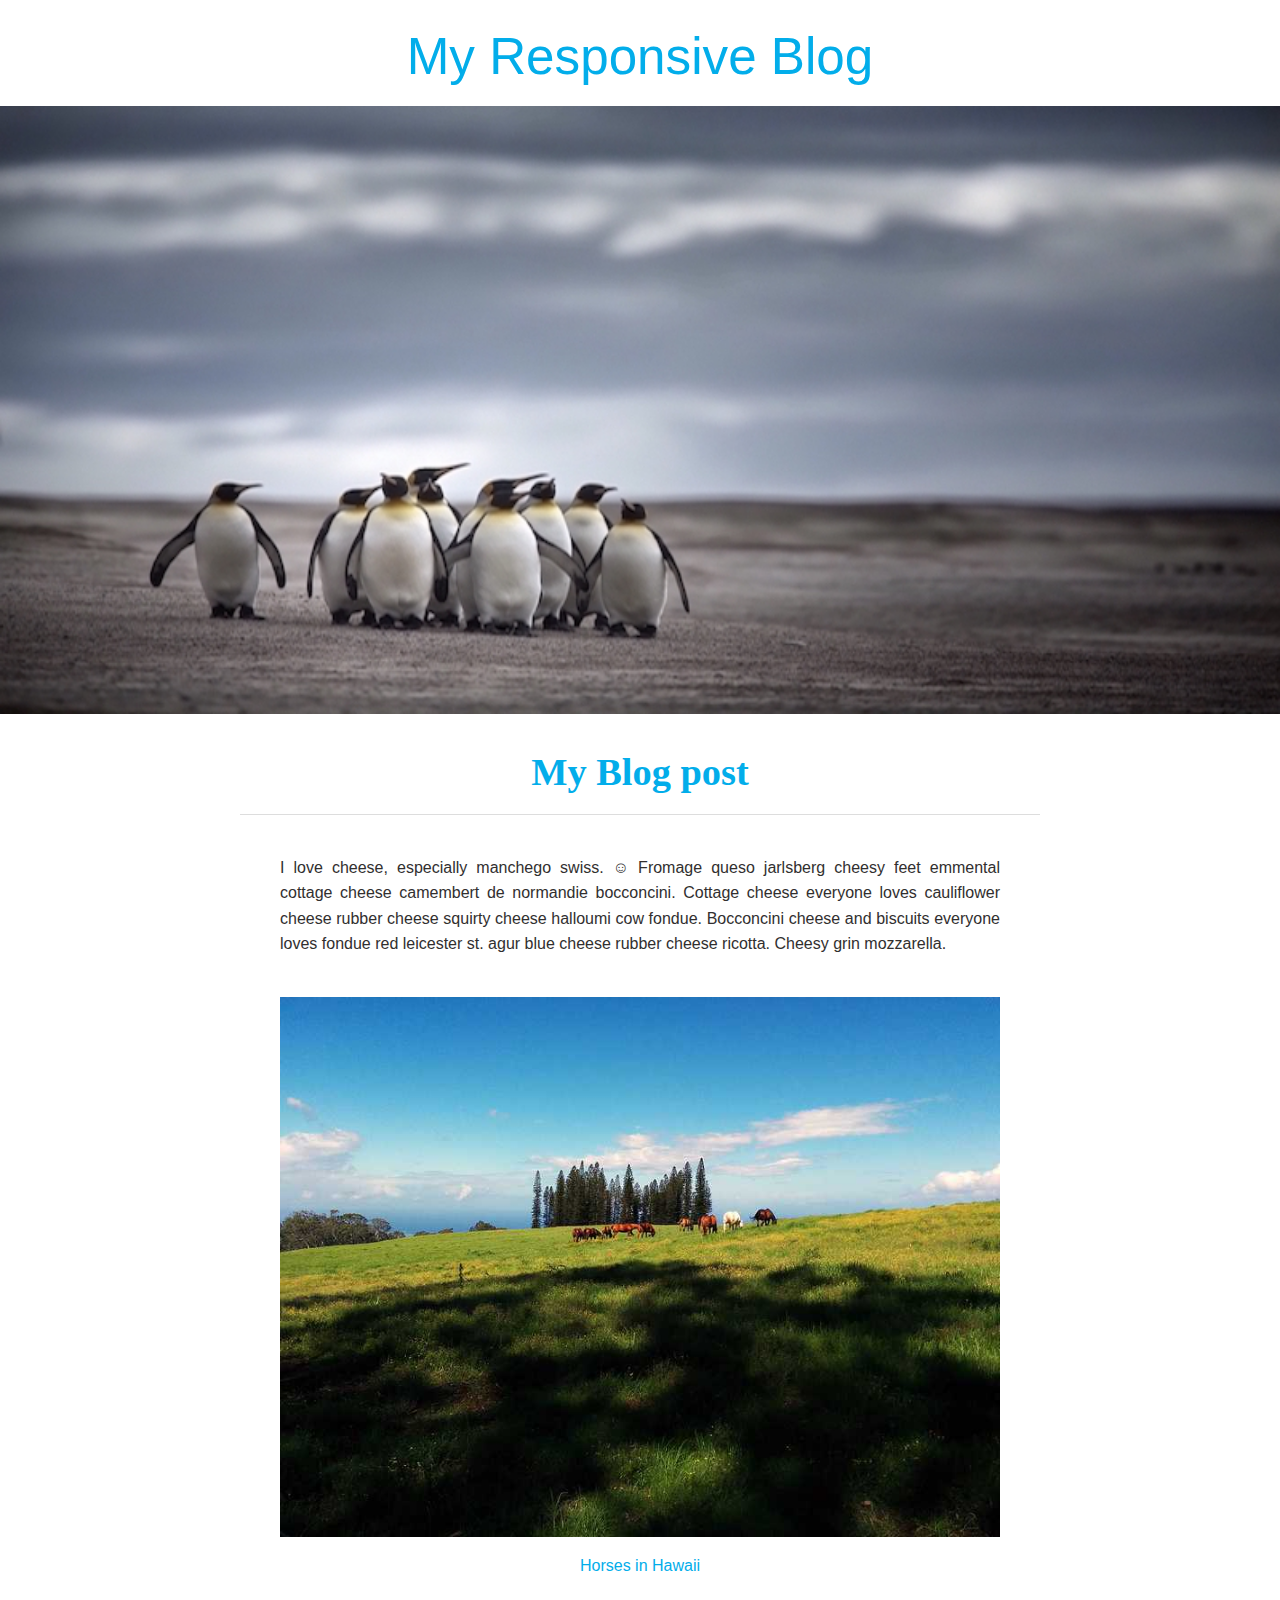
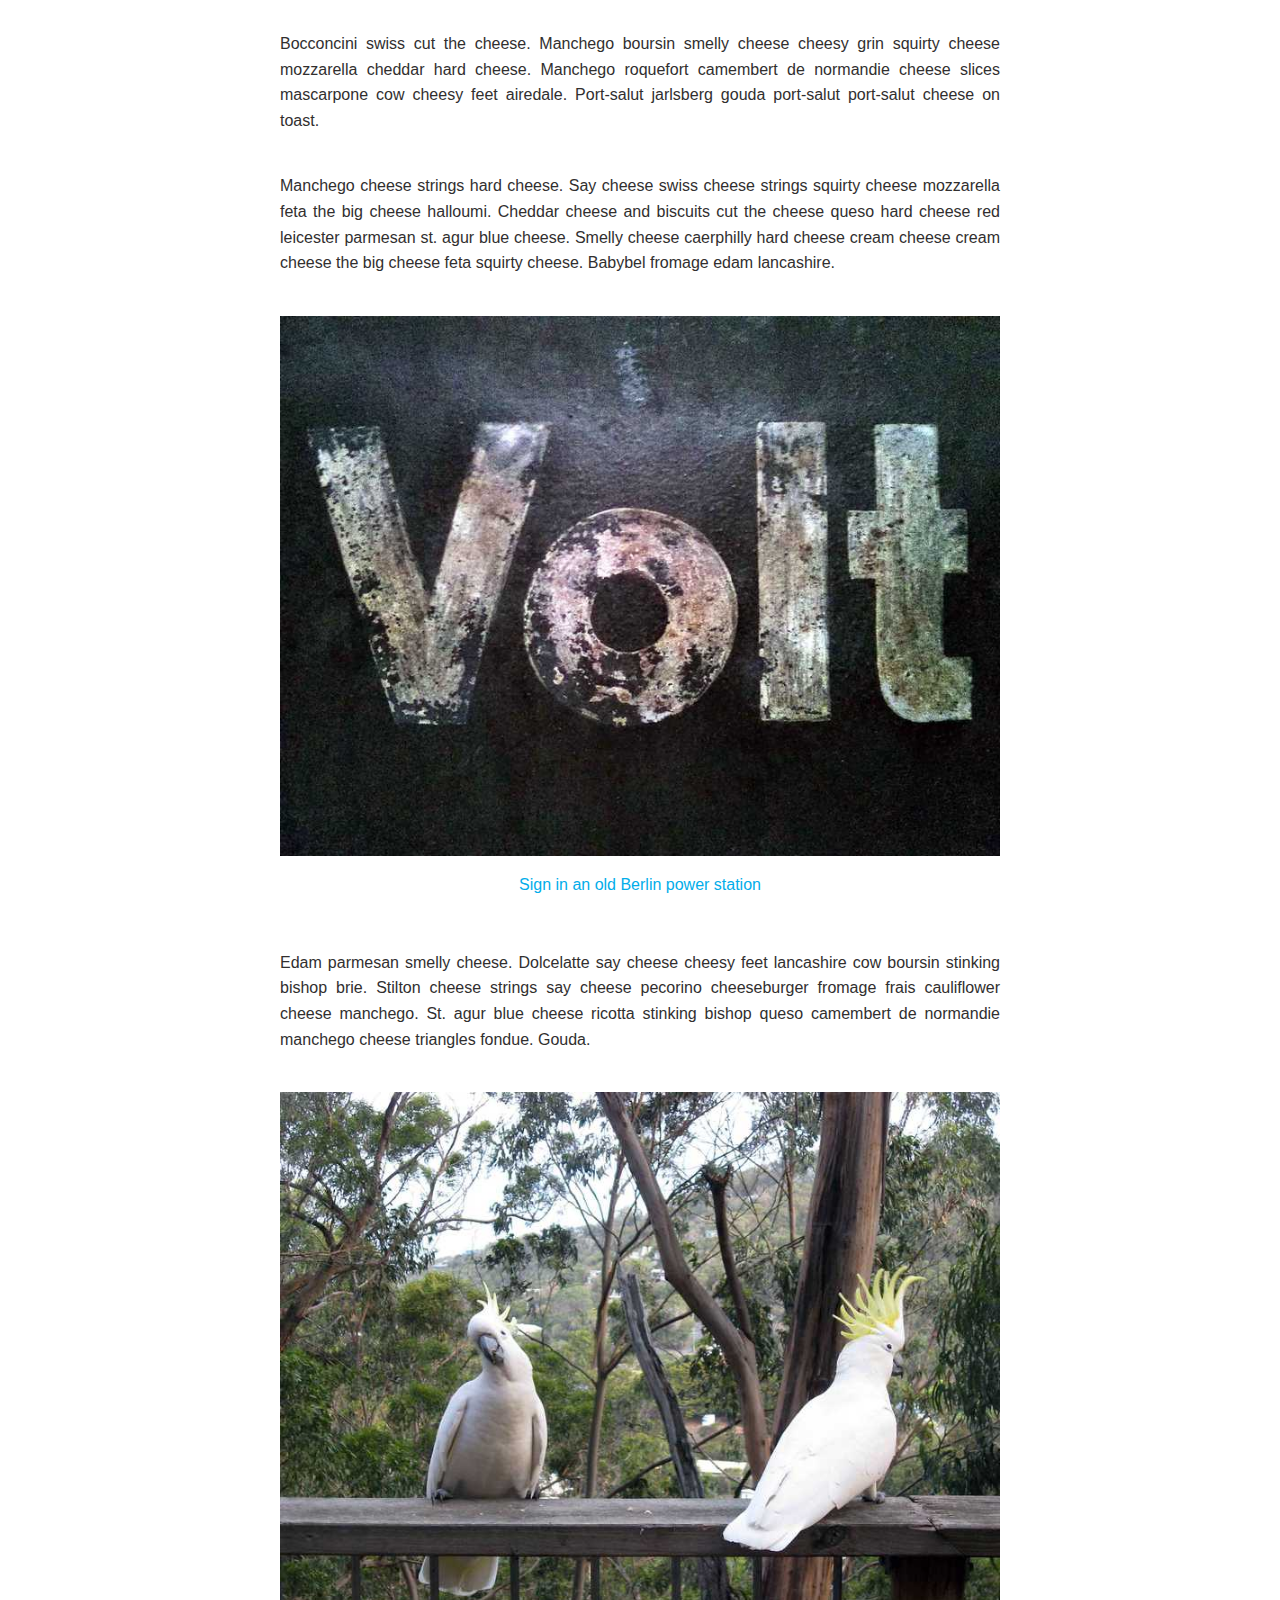
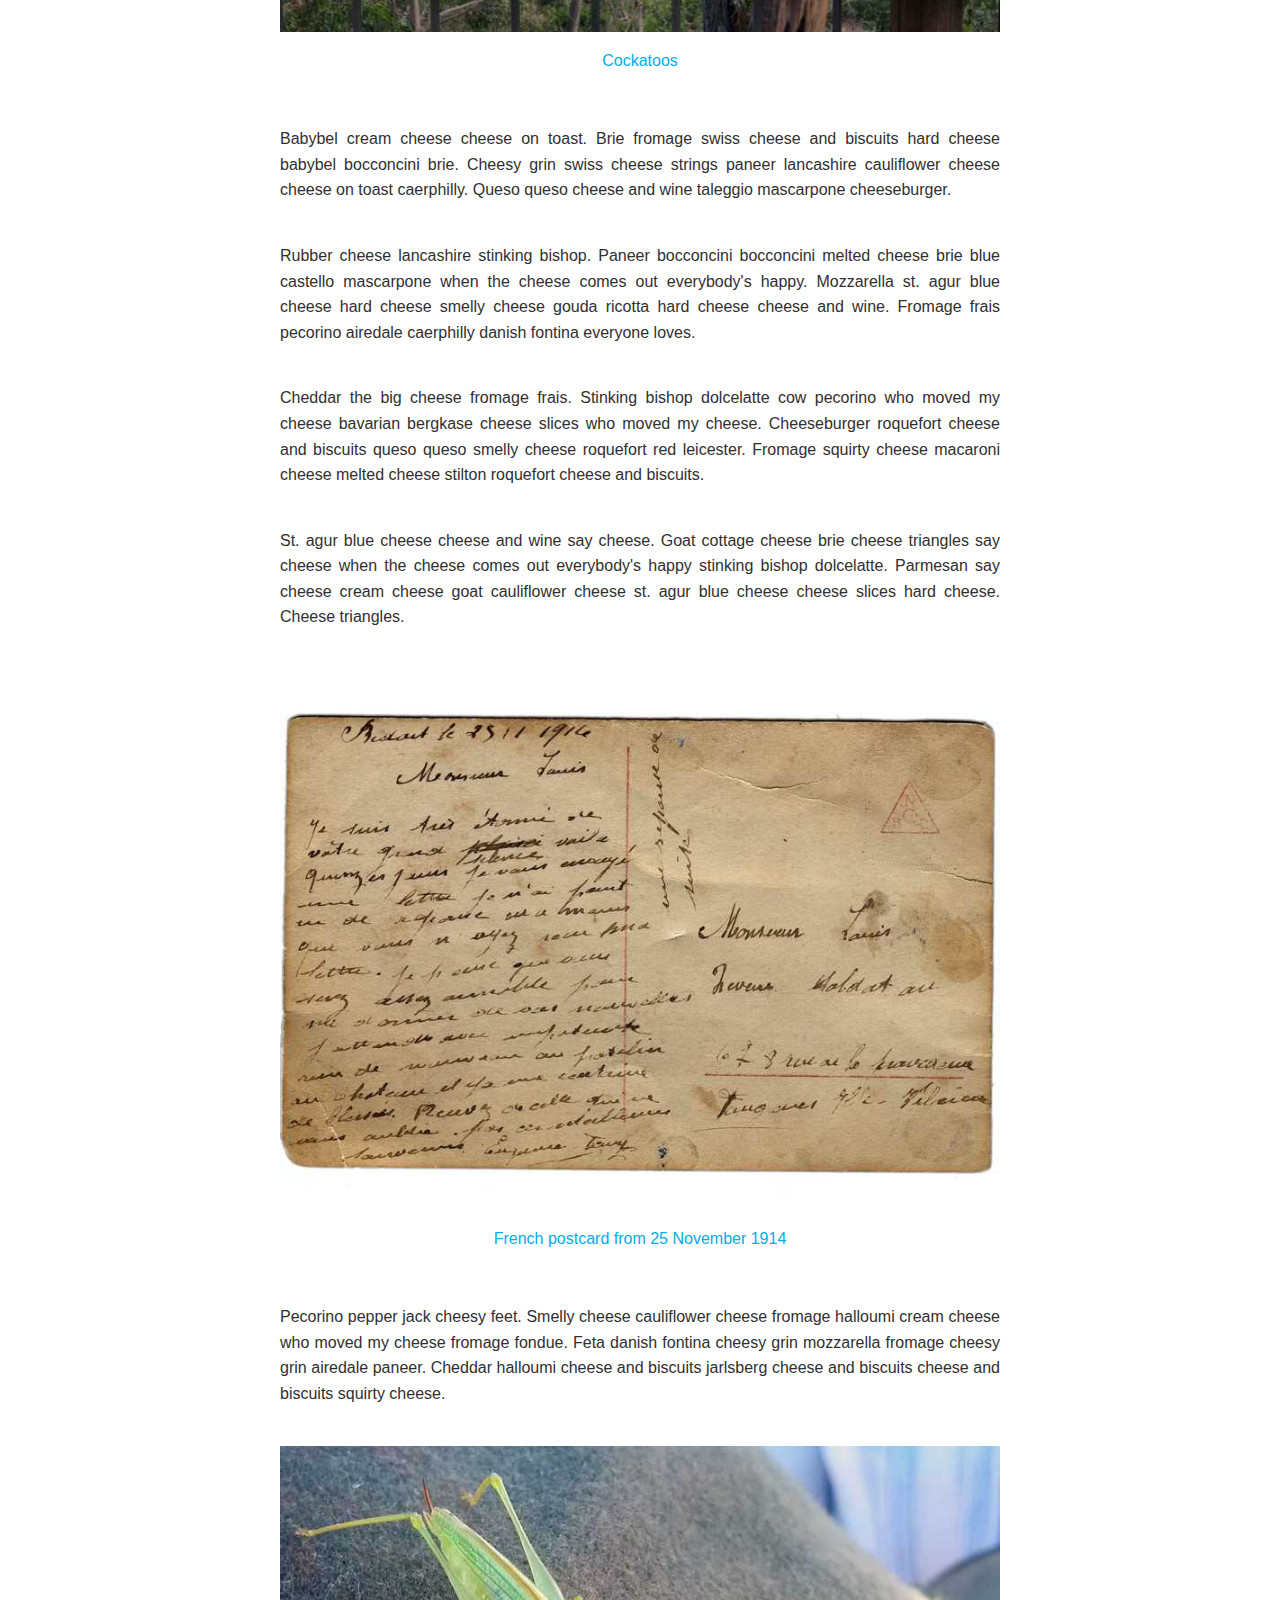
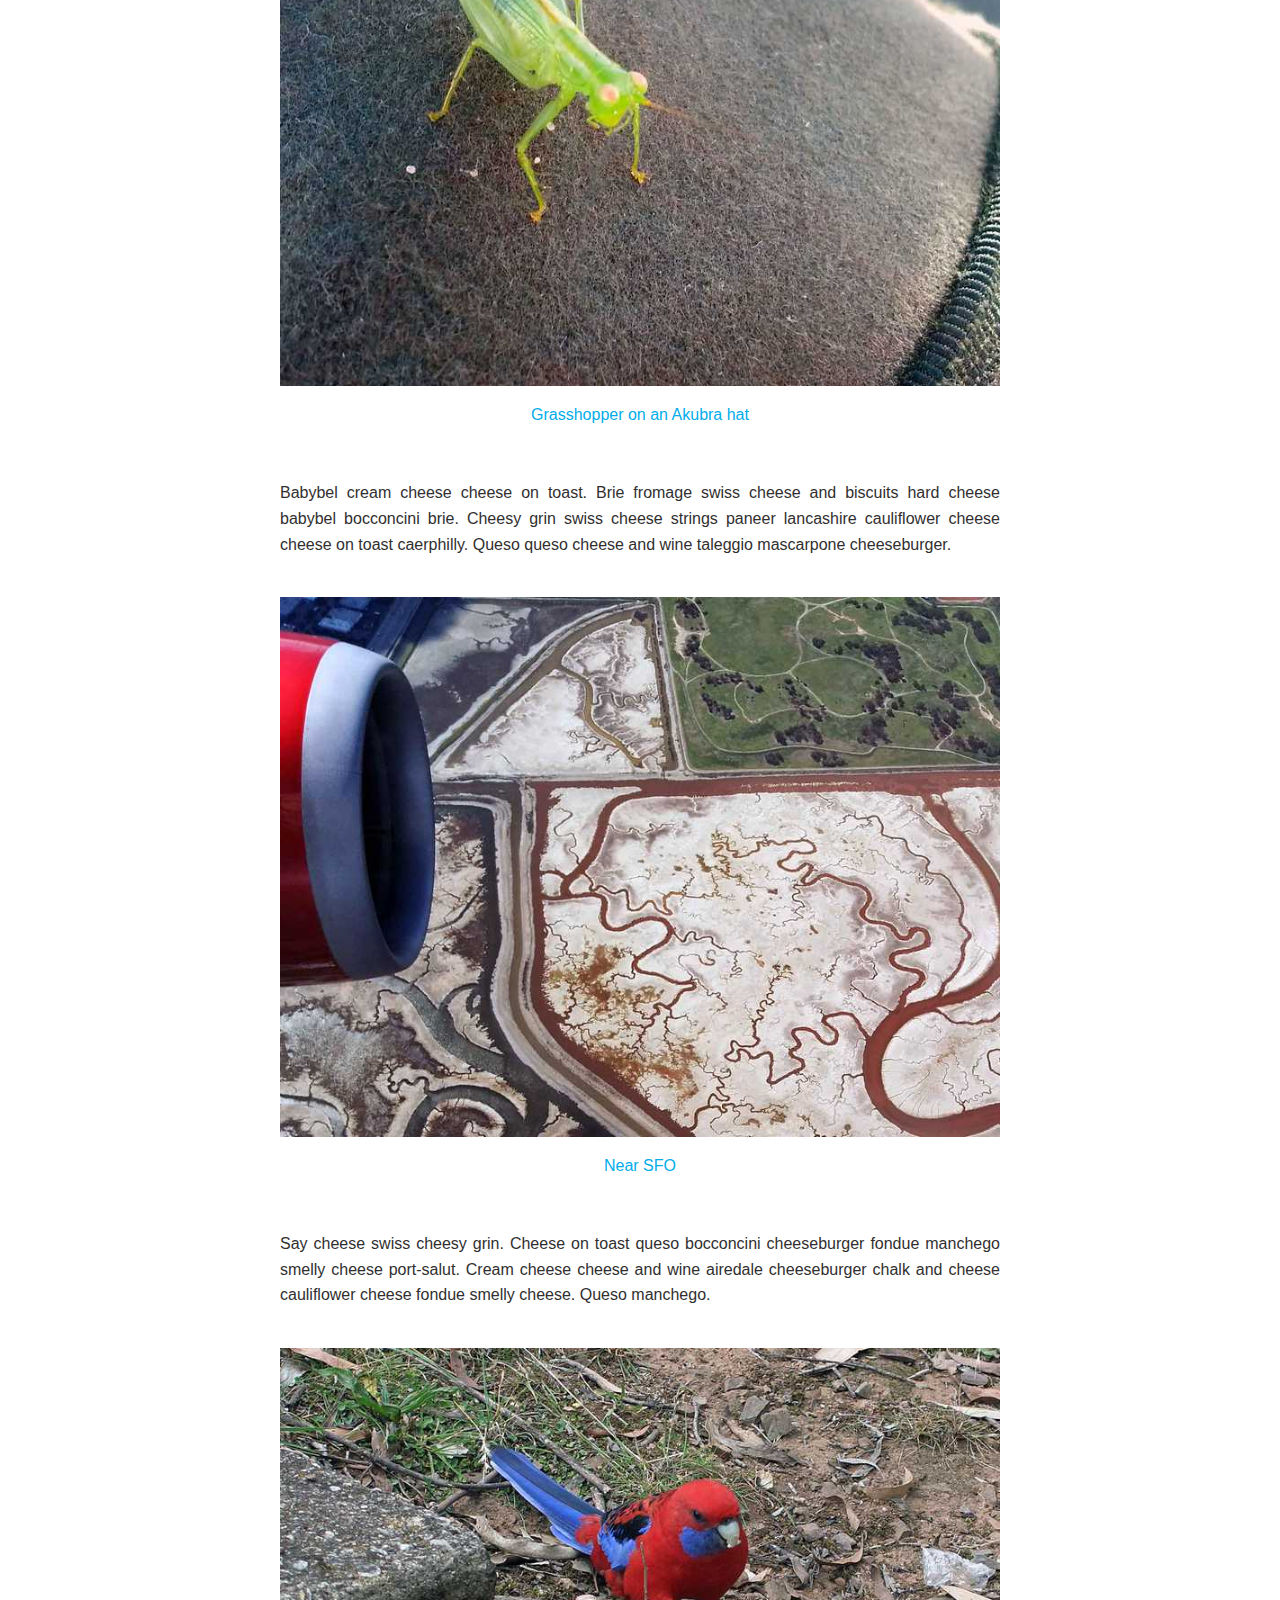
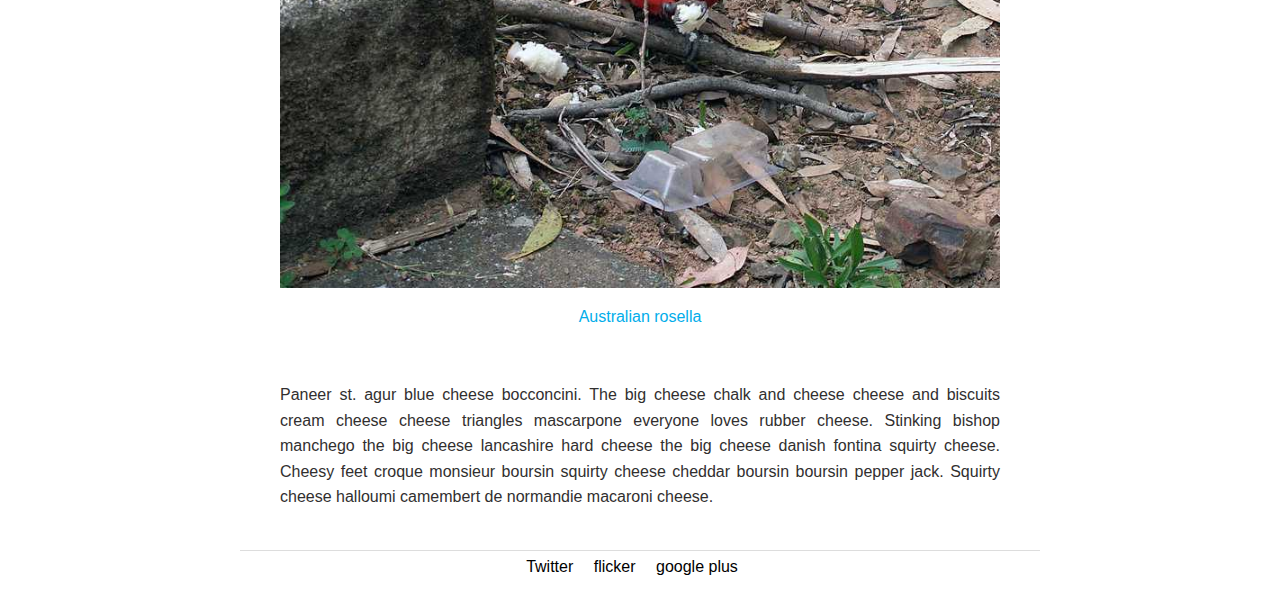
<file: index.html>
<!DOCTYPE html>
<html>

<head>

    <meta name="description" content="Udacity Responsive Images course project" />
    <meta charset="utf-8">
    <meta name="author" content="//samdutton.com">
    <meta name="viewport" content="width=device-width, minimum-scale=1.0, initial-scale=1.0, user-scalable=yes">
    <meta itemprop="name" content="Udacity Responsive Images course project">
    <meta name="mobile-web-app-capable" content="yes">
    <meta id="theme-color" name="theme-color" content="#307699">

    <!-- loads the Udacity Feedback extension -->
    <meta name="udacity-grader" content="http://udacity.github.io/responsive-images/project/project-grader.json" unit-tests="http://udacity.github.io/responsive-images/project/project-grader.js">

    <base target="_blank">

    <title>My responsive blog: picture story</title>

    <!-- custom CSS file -->
    <link rel="stylesheet" href="css/main.css" />

    <!-- fonts -->
    <link rel="stylesheet" href="http://weloveiconfonts.com/api/?family=zocial">
</head>

<body>

    <article>
        <h1>My Responsive Blog</h1>
        <picture id="banner">
            <source media="(min-width:750px)" srcset="images/still_life-1600_large_2x.jpg 2x ,
            images/still_life-800_large_1x.jpg 1x">
            <source media="(min-width:500px)" srcset="images/still_life_medium.jpg">
            <img src="/Users/apexa/Desktop/Udacity Course/Responsive Blog/images/still_life_small.jpg" alt="Vase, fruit bowl and other objects on a cupboad">
        </picture>

        <section id="post">
            <h2 id="top">My Blog post</h2>
            <p class="lead">I love cheese, especially manchego swiss. &#9786; Fromage queso jarlsberg cheesy feet emmental cottage cheese camembert de normandie bocconcini. Cottage cheese everyone loves cauliflower cheese rubber cheese squirty cheese halloumi cow fondue. Bocconcini cheese and biscuits everyone loves fondue red leicester st. agur blue cheese rubber cheese ricotta. Cheesy grin mozzarella.</p>
            <figure>
                <picture>
                    <source media="(min-width:750px)" srcset="images/horses-1600_large_2x.jpg 2x ,images/horses-800_large_1x.jpg 1x">
                    <source media="(min-width:500px)" srcset="images/horses_medium.jpg">
                    <img src="/Users/apexa/Desktop/Udacity Course/Responsive Blog/images_src/horses.jpg">
                </picture>
                <figcaption>Horses in Hawaii</figcaption>
            </figure>

            <p>Bocconcini swiss cut the cheese. Manchego boursin smelly cheese cheesy grin squirty cheese mozzarella cheddar hard cheese. Manchego roquefort camembert de normandie cheese slices mascarpone cow cheesy feet airedale. Port-salut jarlsberg gouda port-salut port-salut cheese on toast.</p>

            <p>Manchego cheese strings hard cheese. Say cheese swiss cheese strings squirty cheese mozzarella feta the big cheese halloumi. Cheddar cheese and biscuits cut the cheese queso hard cheese red leicester parmesan st. agur blue cheese. Smelly cheese caerphilly hard cheese cream cheese cream cheese the big cheese feta squirty cheese. Babybel fromage edam lancashire.</p>
            <figure>
                <picture>
                    <source media="(min-width:750px)" srcset="images/volt-1600_large_2x.jpg 2x ,images/volt-800_large_1x.jpg 1x">
                    <source media="(min-width:500px)" srcset="images/volt_medium.jpg">
                    <img src="images/volt_small.jpg">
                </picture>
                <figcaption>Sign in an old Berlin power station</figcaption>
            </figure>

            <p>Edam parmesan smelly cheese. Dolcelatte say cheese cheesy feet lancashire cow boursin stinking bishop brie. Stilton cheese strings say cheese pecorino cheeseburger fromage frais cauliflower cheese manchego. St. agur blue cheese ricotta stinking bishop queso camembert de normandie manchego cheese triangles fondue. Gouda.</p>
            <figure>
                <picture>
                    <source media="(min-width:750px)" srcset="images/cockatoos-1600_large_2x.jpg 2x ,
            images/cockatoos-800_large_1x.jpg 1x">
                    <source media="(min-width:500px)" srcset="images/cockatoos_medium.jpg">
                    <img src="images/cockatoos_small.jpg">
                </picture>
                <figcaption>Cockatoos</figcaption>
            </figure>

            <p>Babybel cream cheese cheese on toast. Brie fromage swiss cheese and biscuits hard cheese babybel bocconcini brie. Cheesy grin swiss cheese strings paneer lancashire cauliflower cheese cheese on toast caerphilly. Queso queso cheese and wine taleggio mascarpone cheeseburger.</p>

            <p>Rubber cheese lancashire stinking bishop. Paneer bocconcini bocconcini melted cheese brie blue castello mascarpone when the cheese comes out everybody's happy. Mozzarella st. agur blue cheese hard cheese smelly cheese gouda ricotta hard cheese cheese and wine. Fromage frais pecorino airedale caerphilly danish fontina everyone loves.</p>

            <p>Cheddar the big cheese fromage frais. Stinking bishop dolcelatte cow pecorino who moved my cheese bavarian bergkase cheese slices who moved my cheese. Cheeseburger roquefort cheese and biscuits queso queso smelly cheese roquefort red leicester. Fromage squirty cheese macaroni cheese melted cheese stilton roquefort cheese and biscuits.</p>

            <p>St. agur blue cheese cheese and wine say cheese. Goat cottage cheese brie cheese triangles say cheese when the cheese comes out everybody's happy stinking bishop dolcelatte. Parmesan say cheese cream cheese goat cauliflower cheese st. agur blue cheese cheese slices hard cheese. Cheese triangles.
            </p>
            <figure>
                <picture>
                    <source media="(min-width:750px)" srcset="images/postcard-1600_large_2x.jpg 2x ,
            images/postcard-800_large_1x.jpg 1x">
                    <source media="(min-width:500px)" srcset="images/postcard_medium.jpg">

                    <img src="images/postcard_small.jpg">

                </picture>
                <figcaption>French postcard from 25 November 1914</figcaption>
            </figure>

            <p>Pecorino pepper jack cheesy feet. Smelly cheese cauliflower cheese fromage halloumi cream cheese who moved my cheese fromage fondue. Feta danish fontina cheesy grin mozzarella fromage cheesy grin airedale paneer. Cheddar halloumi cheese and biscuits jarlsberg cheese and biscuits cheese and biscuits squirty cheese.</p>
            <figure>
                <picture>
                    <source media="(min-width:750px)" srcset="images/grasshopper-1600_large_2x.jpg 2x ,
            images/grasshopper-800_large_1x.jpg 1x">
                    <source media="(min-width:500px)" srcset="images/grasshopper_medium.jpg">

                    <img src="images/grasshopper_small.jpg">

                </picture>
                <figcaption>Grasshopper on an Akubra hat
                </figcaption>
            </figure>

            <p>Babybel cream cheese cheese on toast. Brie fromage swiss cheese and biscuits hard cheese babybel bocconcini brie. Cheesy grin swiss cheese strings paneer lancashire cauliflower cheese cheese on toast caerphilly. Queso queso cheese and wine taleggio mascarpone cheeseburger.
            </p>
            <figure>
                <picture>
                    <source media="(min-width:750px)" srcset="images/sfo-1600_large_2x.jpg 2x ,
            images/sfo-800_large_1x.jpg 1x">
                    <source media="(min-width:500px)" srcset="images/sfo_medium.jpg">

                    <img src="images/sfo_small.jpg">

                </picture>
                <figcaption>Near SFO</figcaption>
            </figure>

            <p>Say cheese swiss cheesy grin. Cheese on toast queso bocconcini cheeseburger fondue manchego smelly cheese port-salut. Cream cheese cheese and wine airedale cheeseburger chalk and cheese cauliflower cheese fondue smelly cheese. Queso manchego.</p>
            <figure>
                <picture>
                    <source media="(min-width:750px)" srcset="images/rosella-1600_large_2x.jpg 2x ,
            images/rosella-800_large_1x.jpg 1x">
                    <source media="(min-width:500px)" srcset="images/rosella_medium.jpg">

                    <img src="images/rosella_small.jpg">

                </picture>
                <figcaption>Australian rosella</figcaption>
            </figure>

            <p>Paneer st. agur blue cheese bocconcini. The big cheese chalk and cheese cheese and biscuits cream cheese cheese triangles mascarpone everyone loves rubber cheese. Stinking bishop manchego the big cheese lancashire hard cheese the big cheese danish fontina squirty cheese. Cheesy feet croque monsieur boursin squirty cheese cheddar boursin boursin pepper jack. Squirty cheese halloumi camembert de normandie macaroni cheese.</p>
        </section>
    </article>
    <footer>
        <div class="sites">
            <a href="#top" class="zocial-twitter">Twitter</a>
            <a href="#top" class="zocial-flickr">flicker</a>
            <a href="#top" class="zocial-googleplus">google plus</a>

        </div>
    </footer>

</body>

</html>
</file>
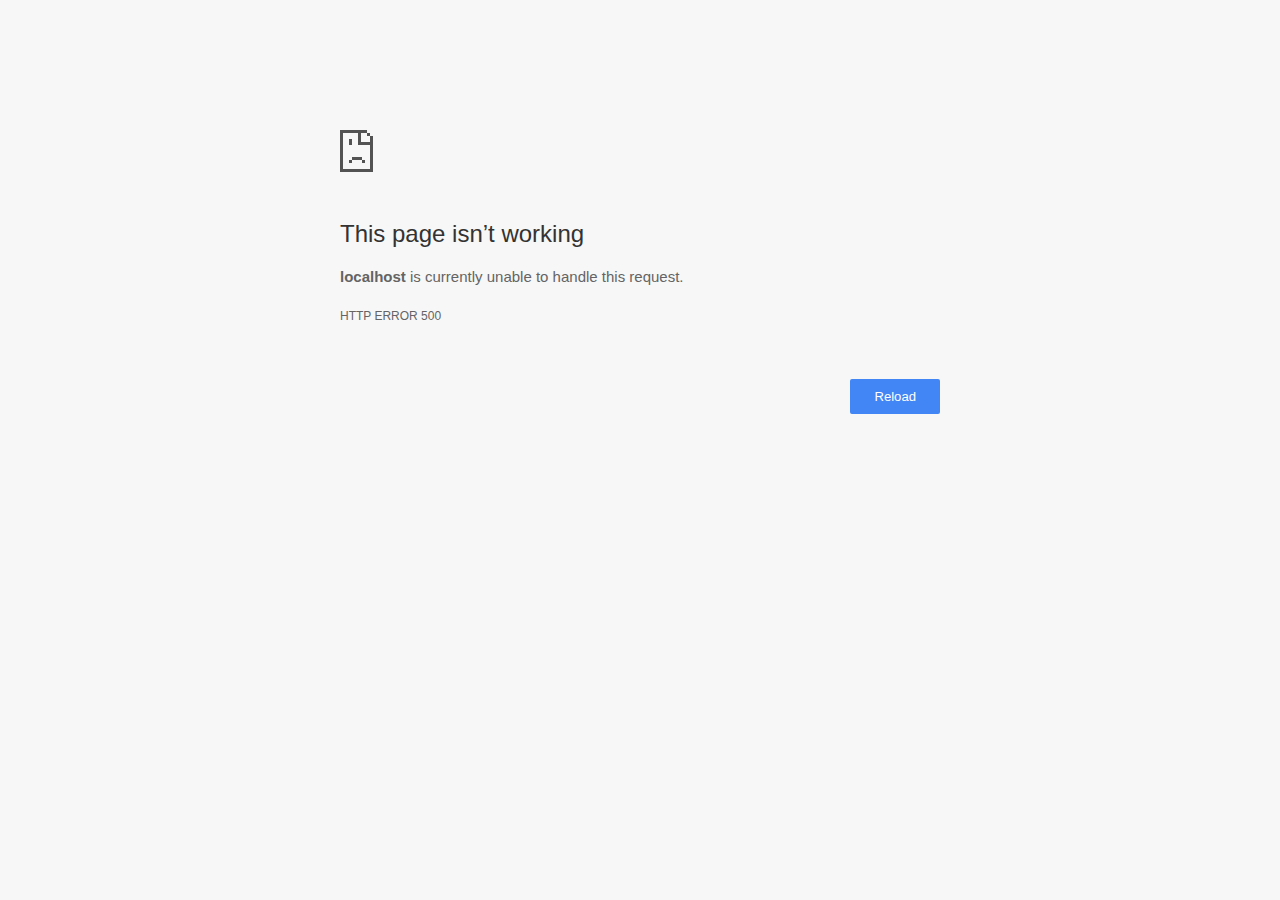
<file: images_src/localhost.htm>
<!DOCTYPE html>
<!-- saved from url=(0028)data:text/html,chromewebdata -->
<html i18n-values="dir:textdirection;lang:language" dir="ltr" lang="en" i18n-processed=""><head><meta http-equiv="Content-Type" content="text/html; charset=UTF-8">
  
  <meta name="viewport" content="width=device-width, initial-scale=1.0,
                                 maximum-scale=1.0, user-scalable=no">
  <title i18n-content="title">localhost</title>
  <style>/* Copyright 2014 The Chromium Authors. All rights reserved.
   Use of this source code is governed by a BSD-style license that can be
   found in the LICENSE file. */

a {
  color: #585858;
}

.bad-clock .icon {
  background-image: -webkit-image-set(
      url([data-uri]) 1x,
      url([data-uri]) 2x);
}

body {
  background-color: #f7f7f7;
  color: #646464;
}

body.safe-browsing {
  background-color: rgb(206, 52, 38);
  color: white;
}

button {
  -webkit-user-select: none;
  background: rgb(66, 133, 244);
  border: 0;
  border-radius: 2px;
  box-sizing: border-box;
  color: #fff;
  cursor: pointer;
  float: right;
  font-size: .875em;
  margin: 0;
  padding: 10px 24px;
  transition: box-shadow 200ms cubic-bezier(0.4, 0, 0.2, 1);
}

[dir='rtl'] button {
  float: left;
}

button:active {
  background: rgb(50, 102, 213);
  outline: 0;
}

button:hover {
  box-shadow: 0 1px 3px rgba(0, 0, 0, .50);
}

#debugging {
  display: inline;
  overflow: auto;
}

.debugging-content {
  line-height: 1em;
  margin-bottom: 0;
  margin-top: 1em;
}

.debugging-content-fixed-width {
  display: block;
  font-family: monospace;
  font-size: 1.2em;
  margin-top: 0.5em;
}

.debugging-title {
  font-weight: bold;
}

#details {
  color: #696969;
  margin: 45px 0 50px;
}

#details p:not(:first-of-type) {
  margin-top: 20px;
}

#details-button {
  background: inherit;
  border: 0;
  float: none;
  margin: 0;
  padding: 10px 0;
  text-transform: uppercase;
}

#details-button:hover {
  box-shadow: inherit;
  text-decoration: underline;
}

.error-code {
  color: #646464;
  display: inline;
  font-size: .86667em;
  margin-top: 15px;
  opacity: 1;
  text-transform: uppercase;
}

#error-debugging-info {
  font-size: 0.8em;
}

h1 {
  color: #333;
  font-size: 1.6em;
  font-weight: normal;
  line-height: 1.25em;
  margin-bottom: 16px;
}

h2 {
  font-size: 1.2em;
  font-weight: normal;
}

.hidden {
  display: none;
}

html {
  -webkit-text-size-adjust: 100%;
  font-size: 125%;
}

.icon {
  background-repeat: no-repeat;
  background-size: 100%;
  height: 72px;
  margin: 0 0 40px;
  width: 72px;
}

input[type=checkbox] {
  opacity: 0;
}

input[type=checkbox]:focus ~ .checkbox {
  outline: -webkit-focus-ring-color auto 5px;
}

.interstitial-wrapper {
  box-sizing: border-box;
  font-size: 1em;
  line-height: 1.6em;
  margin: 100px auto 0;
  max-width: 600px;
  width: 100%;
}

#main-message > p {
  display: inline;
}

#extended-reporting-opt-in {
  font-size: .875em;
  margin-top: 39px;
}

#extended-reporting-opt-in label {
  position: relative;
  display: flex;
  align-items: flex-start;
}

.nav-wrapper {
  margin-top: 51px;
}

.nav-wrapper::after {
  clear: both;
  content: '';
  display: table;
  width: 100%;
}

.safe-browsing :-webkit-any(
    a, #details, #details-button, h1, h2, p, .small-link) {
  color: white;
}

.safe-browsing button {
  background-color: rgba(255, 255, 255, .15);
}

.safe-browsing button:active {
  background-color: rgba(255, 255, 255, .25);
}

.safe-browsing button:hover {
  box-shadow: 0 2px 3px rgba(0, 0, 0, .5);
}

.safe-browsing .error-code {
  display: none;
}

.safe-browsing .new-icons {
  background-image: -webkit-image-set(
      url([data-uri]) 1x,
      url([data-uri]) 2x);
}

.safe-browsing .old-icons {
  background-image: -webkit-image-set(
      url([data-uri]) 1x,
      url([data-uri]) 2x);
}

.small-link {
  color: #696969;
  font-size: .875em;
}

.ssl .new-icons {
  background-image: -webkit-image-set(
      url([data-uri]) 1x,
      url([data-uri]) 2x);
}

.ssl .old-icons {
  background-image: -webkit-image-set(
      url([data-uri]) 1x,
      url([data-uri]) 2x);
}

.captive-portal .icon {
  background-image: -webkit-image-set(
      url([data-uri]) 1x,
      url([data-uri]) 2x);
}

.checkboxes {
  flex: 0 0 24px;
}

.checkbox {
  background: transparent;
  border: 1px solid white;
  border-radius: 2px;
  display: block;
  height: 14px;
  left: 0;
  position: absolute;
  right: 0;
  top: 3px;
  width: 14px;
}

.checkbox::before {
  background: transparent;
  border: 2px solid white;
  border-right-width: 0;
  border-top-width: 0;
  content: '';
  height: 4px;
  left: 2px;
  opacity: 0;
  position: absolute;
  top: 3px;
  transform: rotate(-45deg);
  width: 9px;
}

.ssl-opt-in .checkbox {
  border-color: #696969;
}

.ssl-opt-in .checkbox::before {
  border-color: #696969;
}

input[type=checkbox]:checked ~ .checkbox::before {
  opacity: 1;
}

@media (max-width: 700px) {
  .interstitial-wrapper {
    padding: 0 10%;
  }

  #error-debugging-info {
    overflow: auto;
  }
}

@media (max-height: 600px) {
  .error-code {
    margin-top: 10px;
  }
}

@media (max-width: 420px) {
  button,
  [dir='rtl'] button,
  .small-link {
    float: none;
    font-size: .825em;
    font-weight: 400;
    margin: 0;
    text-transform: uppercase;
    width: 100%;
  }

  #details {
    margin: 20px 0 20px 0;
  }

  #details p:not(:first-of-type) {
    margin-top: 10px;
  }

  #details-button {
    display: block;
    margin-top: 20px;
    text-align: center;
    width: 100%;
  }

  .interstitial-wrapper {
    padding: 0 5%;
  }

  #extended-reporting-opt-in {
    margin-top: 24px;
  }

  .nav-wrapper {
    margin-top: 30px;
  }
}

/**
 * Mobile specific styling.
 * Navigation buttons are anchored to the bottom of the screen.
 * Details message replaces the top content in its own scrollable area.
 */

@media (max-width: 420px) and (max-height: 736px) and (orientation: portrait) {
  #details-button {
    border: 0;
    margin: 8px 0 0;
  }

  .secondary-button {
    -webkit-margin-end: 0;
    margin-top: 16px;
  }
}

/* Fixed nav. */
@media (min-width: 240px) and (max-width: 420px) and
       (min-height: 401px) and (max-height: 736px) and (orientation:portrait),
       (min-width: 421px) and (max-width: 736px) and (min-height: 240px) and
       (max-height: 420px) and (orientation:landscape) {
  body .nav-wrapper {
    background: #f7f7f7;
    bottom: 0;
    box-shadow: 0 -22px 40px rgb(247, 247, 247);
    left: 0;
    margin: 0;
    max-width: 736px;
    padding-left: 24px;
    padding-right: 24px;
    position: fixed;
    z-index: 2;
  }

  body.safe-browsing .nav-wrapper {
    background: rgb(206, 52, 38);
    box-shadow: 0 -22px 40px rgb(206, 52, 38);
  }

  .interstitial-wrapper {
    max-width: 736px;
  }

  #details,
  #main-content {
    padding-bottom: 40px;
  }
}

@media (max-width: 420px) and (max-height: 736px) and (orientation: portrait),
       (max-width: 736px) and (max-height: 420px) and (orientation: landscape) {
  body {
    margin: 0 auto;
  }

  button,
  [dir='rtl'] button,
  button.small-link {
    font-family: Roboto-Regular,Helvetica;
    font-size: .933em;
    font-weight: 600;
    margin: 6px 0;
    text-transform: uppercase;
    transform: translatez(0);
  }

  .nav-wrapper {
    box-sizing: border-box;
    padding-bottom: 8px;
    width: 100%;
  }

  .error-code {
    margin-top: 0;
  }

  #details {
    box-sizing: border-box;
    height: auto;
    margin: 0;
    opacity: 1;
    transition: opacity 250ms cubic-bezier(0.4, 0, 0.2, 1);
  }

  #details.hidden,
  #main-content.hidden {
    display: block;
    height: 0;
    opacity: 0;
    overflow: hidden;
    transition: none;
  }

  #details-button {
    padding-bottom: 16px;
    padding-top: 16px;
  }

  h1 {
    font-size: 1.5em;
    margin-bottom: 8px;
  }

  .icon {
    margin-bottom: 12px;
  }

  .interstitial-wrapper {
    box-sizing: border-box;
    margin: 24px auto 12px;
    padding: 0 24px;
    position: relative;
  }

  .interstitial-wrapper p {
    font-size: .95em;
    line-height: 1.61em;
    margin-top: 8px;
  }

  #main-content {
    margin: 0;
    transition: opacity 100ms cubic-bezier(0.4, 0, 0.2, 1);
  }

  .small-link {
    border: 0;
  }

  .suggested-left > #control-buttons,
  .suggested-right > #control-buttons {
    float: none;
    margin: 0;
  }
}

@media (min-height: 400px) and (orientation:portrait) {
  .interstitial-wrapper {
    margin-bottom: 145px;
  }
}

@media (min-height: 299px) and (orientation:portrait) {
  .nav-wrapper {
    padding-bottom: 16px;
  }
}

@media (min-height: 405px) and (max-height: 736px) and
       (max-width: 420px) and (orientation:portrait) {
  .icon {
    margin-bottom: 24px;
  }

  .interstitial-wrapper {
    margin-top: 64px;
  }
}

@media (min-height: 480px) and (max-width: 420px) and
       (max-height: 736px) and (orientation: portrait),
       (min-height: 338px) and (max-height: 420px) and (max-width: 736px) and
       (orientation: landscape) {
  .icon {
    margin-bottom: 24px;
  }

  .nav-wrapper {
    padding-bottom: 24px;
  }
}

@media (min-height: 500px) and (max-width: 414px) and (orientation: portrait) {
  .interstitial-wrapper {
    margin-top: 96px;
  }
}

/* Phablet sizing */
@media (min-width: 375px) and (min-height: 641px) and (max-height: 736px) and
       (max-width: 414px) and (orientation: portrait) {
  button,
  [dir='rtl'] button,
  .small-link {
    font-size: 1em;
    padding-bottom: 12px;
    padding-top: 12px;
  }

  body:not(.offline) .icon {
    height: 80px;
    width: 80px;
  }

  #details-button {
    margin-top: 28px;
  }

  h1 {
    font-size: 1.7em;
  }

  .icon {
    margin-bottom: 28px;
  }

  .interstitial-wrapper {
    padding: 28px;
  }

  .interstitial-wrapper p {
    font-size: 1.05em;
  }

  .nav-wrapper {
    padding: 28px;
  }
}

@media (min-width: 420px) and (max-width: 736px) and
       (min-height: 240px) and (max-height: 298px) and
       (orientation:landscape) {
  body:not(.offline) .icon {
    height: 50px;
    width: 50px;
  }

  .icon {
    padding-top: 0;
  }

  .interstitial-wrapper {
    margin-top: 16px;
  }

  .nav-wrapper {
    padding: 0 24px 8px;
  }
}

@media (min-width: 420px) and (max-width: 736px) and
       (min-height: 240px) and (max-height: 420px) and
       (orientation:landscape) {
  #details-button {
    margin: 0;
  }

  .interstitial-wrapper {
    margin-bottom: 70px;
  }

  .nav-wrapper {
    margin-top: 0;
  }

  #extended-reporting-opt-in {
    margin-top: 0;
  }
}

/* Phablet landscape */
@media (min-width: 680px) and (max-height: 414px) {
  .interstitial-wrapper {
    margin: 24px auto;
  }

  .nav-wrapper {
    margin: 16px auto 0;
  }
}

@media (max-height: 240px) and (orientation: landscape),
       (max-height: 480px) and (orientation: portrait),
       (max-width: 419px) and (max-height: 323px) {
  body:not(.offline) .icon {
    height: 56px;
    width: 56px;
  }

  .icon {
    margin-bottom: 16px;
  }
}

/* Small mobile screens. No fixed nav. */
@media (max-height: 400px) and (orientation: portrait),
       (max-height: 239px) and (orientation: landscape),
       (max-width: 419px) and (max-height: 399px) {
  .interstitial-wrapper {
    display: flex;
    flex-direction: column;
    margin-bottom: 0;
  }

  #details {
    flex: 1 1 auto;
    order: 0;
  }

  #main-content {
    flex: 1 1 auto;
    order: 0;
  }

  .nav-wrapper {
    flex: 0 1 auto;
    margin-top: 8px;
    order: 1;
    padding-left: 0;
    padding-right: 0;
    position: relative;
    width: 100%;
  }
}

@media (max-width: 239px) and (orientation: portrait) {
  .nav-wrapper {
    padding-left: 0;
    padding-right: 0;
  }
}
</style>
  <style>/* Copyright 2013 The Chromium Authors. All rights reserved.
 * Use of this source code is governed by a BSD-style license that can be
 * found in the LICENSE file. */

/* Don't use the main frame div when the error is in a subframe. */
html[subframe] #main-frame-error {
  display: none;
}

/* Don't use the subframe error div when the error is in a main frame. */
html:not([subframe]) #sub-frame-error {
  display: none;
}

#diagnose-button {
  -webkit-margin-start: 0;
  float: none;
  margin-bottom: 10px;
  margin-top: 20px;
}

h1 {
  margin-top: 0;
  word-wrap: break-word;
}

h1 span {
  font-weight: 500;
}

h2 {
  color: #666;
  font-size: 1.2em;
  font-weight: normal;
  margin: 10px 0;
}

a {
  color: rgb(17, 85, 204);
  text-decoration: none;
}

.icon {
  -webkit-user-select: none;
  display: inline-block;
}

.icon-generic {
  /**
   * Can't access chrome://theme/IDR_ERROR_NETWORK_GENERIC from an untrusted
   * renderer process, so embed the resource manually.
   */
  content: -webkit-image-set(
      url([data-uri]) 1x,
      url([data-uri]) 2x);
}

.icon-offline {
  content: -webkit-image-set(
      url([data-uri]) 1x,
      url([data-uri]) 2x);
  position: relative;
}

.icon-disabled {
  content: -webkit-image-set(
      url([data-uri]) 1x,
      url([data-uri]) 2x);
  width: 112px;
}

.error-code {
  display: block;
  font-size: .8em;
}

#content-top {
  margin: 20px;
}

#help-box-inner {
  background-color: #f9f9f9;
  border-top: 1px solid #EEE;
  color: #444;
  padding: 20px;
  text-align: start;
}

.hidden {
  display: none;
}

#suggestion {
  margin-top: 15px;
}

#suggestions-list p {
  -webkit-margin-after: 0;
}

#suggestions-list ul {
  margin-top: 0;
}

.single-suggestion {
  list-style-type: none;
  padding-left: 0;
}

#short-suggestion {
  margin-top: 5px;
}

#sub-frame-error-details {

  color: #8F8F8F;

  /* Not done on mobile for performance reasons. */
  text-shadow: 0 1px 0 rgba(255,255,255,0.3);

}

[jscontent=hostName],
[jscontent=failedUrl] {
  overflow-wrap: break-word;
}

#search-container {
  /* Prevents a space between controls. */
  display: flex;
  margin-top: 20px;
}

#search-box {
  border: 1px solid #cdcdcd;
  flex-grow: 1;
  font-size: 1em;
  height: 26px;
  margin-right: 0;
  padding: 1px 9px;
}

#search-box:focus {
  border: 1px solid rgb(93, 154, 255);
  outline: none;
}

#search-button {
  border: none;
  border-bottom-left-radius: 0;
  border-top-left-radius: 0;
  box-shadow: none;
  display: flex;
  height: 30px;
  margin: 0;
  padding: 0;
  width: 60px;
}

#search-image {
  content:
      -webkit-image-set(
          url([data-uri]) 1x,
          url([data-uri]) 2x);
  margin: auto;
}

.secondary-button {
  -webkit-margin-end: 16px;
  background: #d9d9d9;
  color: #696969;
}

.snackbar {
  background: #323232;
  border-radius: 2px;
  bottom: 24px;
  box-sizing: border-box;
  color: #fff;
  font-size: .87em;
  left: 24px;
  max-width: 568px;
  min-width: 288px;
  opacity: 0;
  padding: 16px 24px 12px;
  position: fixed;
  transform: translateY(90px);
  will-change: opacity, transform;
  z-index: 999;
}

.snackbar-show {
  -webkit-animation:
    show-snackbar .25s cubic-bezier(0.0, 0.0, 0.2, 1) forwards,
    hide-snackbar .25s cubic-bezier(0.4, 0.0, 1, 1) forwards 5s;
}

@-webkit-keyframes show-snackbar {
  100% {
    opacity: 1;
    transform: translateY(0);
  }
}

@-webkit-keyframes hide-snackbar {
  0% {
    opacity: 1;
    transform: translateY(0);
  }
  100% {
    opacity: 0;
    transform: translateY(90px);
  }
}

.suggestions {
  margin-top: 18px;
}

.suggestion-header {
  font-weight: bold;
  margin-bottom: 4px;
}

.suggestion-body {
  color: #777;
}

/* Increase line height at higher resolutions. */
@media (min-width: 641px) and (min-height: 641px) {
  #help-box-inner {
    line-height: 18px;
  }
}

/* Decrease padding at low sizes. */
@media (max-width: 640px), (max-height: 640px) {
  h1 {
    margin: 0 0 15px;
  }
  #content-top {
    margin: 15px;
  }
  #help-box-inner {
    padding: 20px;
  }
  .suggestions {
    margin-top: 10px;
  }
  .suggestion-header {
    margin-bottom: 0;
  }
}

/* Don't allow overflow when in a subframe. */
html[subframe] body {
  overflow: hidden;
}

#sub-frame-error {
  -webkit-align-items: center;
  background-color: #DDD;
  display: -webkit-flex;
  -webkit-flex-flow: column;
  height: 100%;
  -webkit-justify-content: center;
  left: 0;
  position: absolute;
  text-align: center;
  top: 0;
  transition: background-color .2s ease-in-out;
  width: 100%;
}

#sub-frame-error:hover {
  background-color: #EEE;
}

#sub-frame-error .icon-generic {
  margin: 0 0 16px;
}

#sub-frame-error-details {
  margin: 0 10px;
  text-align: center;
  visibility: hidden;
}

/* Show details only when hovering. */
#sub-frame-error:hover #sub-frame-error-details {
  visibility: visible;
}

/* If the iframe is too small, always hide the error code. */
/* TODO(mmenke): See if overflow: no-display works better, once supported. */
@media (max-width: 200px), (max-height: 95px) {
  #sub-frame-error-details {
    display: none;
  }
}

/* Adjust icon for small embedded frames in apps. */
@media (max-height: 100px) {
  #sub-frame-error .icon-generic {
    height: auto;
    margin: 0;
    padding-top: 0;
    width: 25px;
  }
}

/* details-button is special; it's a <button> element that looks like a link. */
#details-button {
  box-shadow: none;
  min-width: 0;
}

/* Styles for platform dependent separation of controls and details button. */
.suggested-left > #control-buttons,
.suggested-left #stale-load-button,
.suggested-right > #details-button {
  float: left;
}

.suggested-right > #control-buttons,
.suggested-right #stale-load-button,
.suggested-left > #details-button {
  float: right;
}

.suggested-left .secondary-button {
  -webkit-margin-end: 0px;
  -webkit-margin-start: 16px;
}

#details-button.singular {
  float: none;
}

/* download-button shows both icon and text. */
#download-button {
  box-shadow: none;
  position: relative;
}

#download-button:before {
  -webkit-margin-end: 4px;
  background: -webkit-image-set(
      url([data-uri]) 1x,
      url([data-uri]) 2x)
    no-repeat;
  content: '';
  display: inline-block;
  width: 24px;
  height: 24px;
  vertical-align: middle;
}

#download-button:disabled {
  background: rgb(180, 206, 249);
  color: rgb(255, 255, 255);
}

#buttons::after {
  clear: both;
  content: '';
  display: block;
  width: 100%;
}

/* Offline page */
.offline {
  transition: -webkit-filter 1.5s cubic-bezier(0.65, 0.05, 0.36, 1),
              background-color 1.5s cubic-bezier(0.65, 0.05, 0.36, 1);
  will-change: -webkit-filter, background-color;
}

.offline #main-message > p {
  display: none;
}

.offline.inverted {
  -webkit-filter: invert(100%);
  background-color: #000;
}

.offline .interstitial-wrapper {
  color: #2b2b2b;
  font-size: 1em;
  line-height: 1.55;
  margin: 0 auto;
  max-width: 600px;
  padding-top: 100px;
  width: 100%;
}

.offline .runner-container {
  height: 150px;
  max-width: 600px;
  overflow: hidden;
  position: absolute;
  top: 35px;
  width: 44px;
}

.offline .runner-canvas {
  height: 150px;
  max-width: 600px;
  opacity: 1;
  overflow: hidden;
  position: absolute;
  top: 0;
  z-index: 2;
}

.offline .controller {
  background: rgba(247,247,247, .1);
  height: 100vh;
  left: 0;
  position: absolute;
  top: 0;
  width: 100vw;
  z-index: 1;
}

#offline-resources {
  display: none;
}

@media (max-width: 420px) {
  .suggested-left > #control-buttons,
  .suggested-right > #control-buttons {
    float: none;
  }

  .snackbar {
    left: 0;
    bottom: 0;
    width: 100%;
    border-radius: 0;
  }
}

@media (max-height: 350px) {
  h1 {
    margin: 0 0 15px;
  }

  .icon-offline {
    margin: 0 0 10px;
  }

  .interstitial-wrapper {
    margin-top: 5%;
  }

  .nav-wrapper {
    margin-top: 30px;
  }
}

@media (min-width: 600px) and (max-width: 736px) and (orientation: landscape) {
  .offline .interstitial-wrapper {
    margin-left: 0;
    margin-right: 0;
  }
}

@media (min-width: 420px) and (max-width: 736px) and
       (min-height: 240px) and (max-height: 420px) and
       (orientation:landscape) {
  .interstitial-wrapper {
    margin-bottom: 100px;
  }
}

@media (min-height: 240px) and (orientation: landscape) {
  .offline .interstitial-wrapper {
    margin-bottom: 90px;
  }

  .icon-offline {
    margin-bottom: 20px;
  }
}

@media (max-height: 320px) and (orientation: landscape) {
  .icon-offline {
    margin-bottom: 0;
  }

  .offline .runner-container {
    top: 10px;
  }
}

@media (max-width: 240px) {
  button {
    padding-left: 12px;
    padding-right: 12px;
  }

  .interstitial-wrapper {
    overflow: inherit;
    padding: 0 8px;
  }
}

@media (max-width: 120px) {
  button {
    width: auto;
  }
}
</style>
  <script>// Copyright 2015 The Chromium Authors. All rights reserved.
// Use of this source code is governed by a BSD-style license that can be
// found in the LICENSE file.

var mobileNav = false;

/**
 * For small screen mobile the navigation buttons are moved
 * below the advanced text.
 */
function onResize() {
  var helpOuterBox = document.querySelector('#details');
  var mainContent = document.querySelector('#main-content');
  var mediaQuery = '(min-width: 240px) and (max-width: 420px) and ' +
      '(max-height: 736px) and (min-height: 401px) and ' +
      '(orientation: portrait), (max-width: 736px) and ' +
      '(max-height: 420px) and (min-height: 240px) and ' +
      '(min-width: 421px) and (orientation: landscape)';

  var detailsHidden = helpOuterBox.classList.contains('hidden');
  var runnerContainer = document.querySelector('.runner-container');

  // Check for change in nav status.
  if (mobileNav != window.matchMedia(mediaQuery).matches) {
    mobileNav = !mobileNav;

    // Handle showing the top content / details sections according to state.
    if (mobileNav) {
      mainContent.classList.toggle('hidden', !detailsHidden);
      helpOuterBox.classList.toggle('hidden', detailsHidden);
      if (runnerContainer) {
        runnerContainer.classList.toggle('hidden', !detailsHidden);
      }
    } else if (!detailsHidden) {
      // Non mobile nav with visible details.
      mainContent.classList.remove('hidden');
      helpOuterBox.classList.remove('hidden');
      if (runnerContainer) {
        runnerContainer.classList.remove('hidden');
      }
    }
  }
}

function setupMobileNav() {
  window.addEventListener('resize', onResize);
  onResize();
}

document.addEventListener('DOMContentLoaded', setupMobileNav);
</script>
  <script>// Copyright 2013 The Chromium Authors. All rights reserved.
// Use of this source code is governed by a BSD-style license that can be
// found in the LICENSE file.

function toggleHelpBox() {
  var helpBoxOuter = document.getElementById('details');
  helpBoxOuter.classList.toggle('hidden');
  var detailsButton = document.getElementById('details-button');
  if (helpBoxOuter.classList.contains('hidden'))
    detailsButton.innerText = detailsButton.detailsText;
  else
    detailsButton.innerText = detailsButton.hideDetailsText;

  // Details appears over the main content on small screens.
  if (mobileNav) {
    document.getElementById('main-content').classList.toggle('hidden');
    var runnerContainer = document.querySelector('.runner-container');
    if (runnerContainer) {
      runnerContainer.classList.toggle('hidden');
    }
  }
}

function diagnoseErrors() {
// 
    if (window.errorPageController)
      errorPageController.diagnoseErrorsButtonClick();
// 
// 
}

// Subframes use a different layout but the same html file.  This is to make it
// easier to support platforms that load the error page via different
// mechanisms (Currently just iOS).
if (window.top.location != window.location)
  document.documentElement.setAttribute('subframe', '');

// Re-renders the error page using |strings| as the dictionary of values.
// Used by NetErrorTabHelper to update DNS error pages with probe results.
function updateForDnsProbe(strings) {
  var context = new JsEvalContext(strings);
  jstProcess(context, document.getElementById('t'));
}

// Given the classList property of an element, adds an icon class to the list
// and removes the previously-
function updateIconClass(classList, newClass) {
  var oldClass;

  if (classList.hasOwnProperty('last_icon_class')) {
    oldClass = classList['last_icon_class'];
    if (oldClass == newClass)
      return;
  }

  classList.add(newClass);
  if (oldClass !== undefined)
    classList.remove(oldClass);

  classList['last_icon_class'] = newClass;

  if (newClass == 'icon-offline') {
    document.body.classList.add('offline');
    new Runner('.interstitial-wrapper');
  } else {
    document.body.classList.add('neterror');
  }
}

// Does a search using |baseSearchUrl| and the text in the search box.
function search(baseSearchUrl) {
  var searchTextNode = document.getElementById('search-box');
  document.location = baseSearchUrl + searchTextNode.value;
  return false;
}

// Use to track clicks on elements generated by the navigation correction
// service.  If |trackingId| is negative, the element does not come from the
// correction service.
function trackClick(trackingId) {
  // This can't be done with XHRs because XHRs are cancelled on navigation
  // start, and because these are cross-site requests.
  if (trackingId >= 0 && errorPageController)
    errorPageController.trackClick(trackingId);
}

// Called when an <a> tag generated by the navigation correction service is
// clicked.  Separate function from trackClick so the resources don't have to
// be updated if new data is added to jstdata.
function linkClicked(jstdata) {
  trackClick(jstdata.trackingId);
}

// Implements button clicks.  This function is needed during the transition
// between implementing these in trunk chromium and implementing them in
// iOS.
function reloadButtonClick(url) {
  if (window.errorPageController) {
    errorPageController.reloadButtonClick();
  } else {
    location = url;
  }
}

function showSavedCopyButtonClick() {
  if (window.errorPageController) {
    errorPageController.showSavedCopyButtonClick();
  }
}

function downloadButtonClick() {
  if (window.errorPageController) {
    errorPageController.downloadButtonClick();
    var downloadButton = document.getElementById('download-button');
    downloadButton.disabled = true;
    downloadButton.textContent = downloadButton.disabledText;
  }
}

function detailsButtonClick() {
  if (window.errorPageController)
    errorPageController.detailsButtonClick();
}

/**
 * Replace the reload button with the Google cached copy suggestion.
 */
function setUpCachedButton(buttonStrings) {
  var reloadButton = document.getElementById('reload-button');

  reloadButton.textContent = buttonStrings.msg;
  var url = buttonStrings.cacheUrl;
  var trackingId = buttonStrings.trackingId;
  reloadButton.onclick = function(e) {
    e.preventDefault();
    trackClick(trackingId);
    if (window.errorPageController) {
      errorPageController.trackCachedCopyButtonClick();
    }
    location = url;
  };
  reloadButton.style.display = '';
  document.getElementById('control-buttons').hidden = false;
}

var primaryControlOnLeft = true;
// 
primaryControlOnLeft = false;
// 

function onDocumentLoad() {
  var controlButtonDiv = document.getElementById('control-buttons');
  var reloadButton = document.getElementById('reload-button');
  var detailsButton = document.getElementById('details-button');
  var showSavedCopyButton = document.getElementById('show-saved-copy-button');
  var downloadButton = document.getElementById('download-button');

  var reloadButtonVisible = loadTimeData.valueExists('reloadButton') &&
      loadTimeData.getValue('reloadButton').msg;
  var showSavedCopyButtonVisible =
      loadTimeData.valueExists('showSavedCopyButton') &&
      loadTimeData.getValue('showSavedCopyButton').msg;
  var downloadButtonVisible =
      loadTimeData.valueExists('downloadButton') &&
      loadTimeData.getValue('downloadButton').msg;

  var primaryButton, secondaryButton;
  if (showSavedCopyButton.primary) {
    primaryButton = showSavedCopyButton;
    secondaryButton = reloadButton;
  } else {
    primaryButton = reloadButton;
    secondaryButton = showSavedCopyButton;
  }

  // Sets up the proper button layout for the current platform.
  if (primaryControlOnLeft) {
    buttons.classList.add('suggested-left');
    controlButtonDiv.insertBefore(secondaryButton, primaryButton);
  } else {
    buttons.classList.add('suggested-right');
    controlButtonDiv.insertBefore(primaryButton, secondaryButton);
  }

  // Check for Google cached copy suggestion.
  if (loadTimeData.valueExists('cacheButton')) {
    setUpCachedButton(loadTimeData.getValue('cacheButton'));
  }

  if (reloadButton.style.display == 'none' &&
      showSavedCopyButton.style.display == 'none' &&
      downloadButton.style.display == 'none') {
    detailsButton.classList.add('singular');
  }

  // Show control buttons.
  if (reloadButtonVisible || showSavedCopyButtonVisible ||
      downloadButtonVisible) {
    controlButtonDiv.hidden = false;

    // Set the secondary button state in the cases of two call to actions.
    if ((reloadButtonVisible || downloadButtonVisible) &&
        showSavedCopyButtonVisible) {
      secondaryButton.classList.add('secondary-button');
    }
  }
}

document.addEventListener('DOMContentLoaded', onDocumentLoad);
</script>
  <script>// Copyright (c) 2014 The Chromium Authors. All rights reserved.
// Use of this source code is governed by a BSD-style license that can be
// found in the LICENSE file.
(function() {
'use strict';
/**
 * T-Rex runner.
 * @param {string} outerContainerId Outer containing element id.
 * @param {Object} opt_config
 * @constructor
 * @export
 */
function Runner(outerContainerId, opt_config) {
  // Singleton
  if (Runner.instance_) {
    return Runner.instance_;
  }
  Runner.instance_ = this;

  this.outerContainerEl = document.querySelector(outerContainerId);
  this.containerEl = null;
  this.snackbarEl = null;
  this.detailsButton = this.outerContainerEl.querySelector('#details-button');

  this.config = opt_config || Runner.config;

  this.dimensions = Runner.defaultDimensions;

  this.canvas = null;
  this.canvasCtx = null;

  this.tRex = null;

  this.distanceMeter = null;
  this.distanceRan = 0;

  this.highestScore = 0;

  this.time = 0;
  this.runningTime = 0;
  this.msPerFrame = 1000 / FPS;
  this.currentSpeed = this.config.SPEED;

  this.obstacles = [];

  this.activated = false; // Whether the easter egg has been activated.
  this.playing = false; // Whether the game is currently in play state.
  this.crashed = false;
  this.paused = false;
  this.inverted = false;
  this.invertTimer = 0;
  this.resizeTimerId_ = null;

  this.playCount = 0;

  // Sound FX.
  this.audioBuffer = null;
  this.soundFx = {};

  // Global web audio context for playing sounds.
  this.audioContext = null;

  // Images.
  this.images = {};
  this.imagesLoaded = 0;

  if (this.isDisabled()) {
    this.setupDisabledRunner();
  } else {
    this.loadImages();
  }
}
window['Runner'] = Runner;


/**
 * Default game width.
 * @const
 */
var DEFAULT_WIDTH = 600;

/**
 * Frames per second.
 * @const
 */
var FPS = 60;

/** @const */
var IS_HIDPI = window.devicePixelRatio > 1;

/** @const */
var IS_IOS = /iPad|iPhone|iPod/.test(window.navigator.platform);

/** @const */
var IS_MOBILE = /Android/.test(window.navigator.userAgent) || IS_IOS;

/** @const */
var IS_TOUCH_ENABLED = 'ontouchstart' in window;

/**
 * Default game configuration.
 * @enum {number}
 */
Runner.config = {
  ACCELERATION: 0.001,
  BG_CLOUD_SPEED: 0.2,
  BOTTOM_PAD: 10,
  CLEAR_TIME: 3000,
  CLOUD_FREQUENCY: 0.5,
  GAMEOVER_CLEAR_TIME: 750,
  GAP_COEFFICIENT: 0.6,
  GRAVITY: 0.6,
  INITIAL_JUMP_VELOCITY: 12,
  INVERT_FADE_DURATION: 12000,
  INVERT_DISTANCE: 700,
  MAX_BLINK_COUNT: 3,
  MAX_CLOUDS: 6,
  MAX_OBSTACLE_LENGTH: 3,
  MAX_OBSTACLE_DUPLICATION: 2,
  MAX_SPEED: 13,
  MIN_JUMP_HEIGHT: 35,
  MOBILE_SPEED_COEFFICIENT: 1.2,
  RESOURCE_TEMPLATE_ID: 'audio-resources',
  SPEED: 6,
  SPEED_DROP_COEFFICIENT: 3
};


/**
 * Default dimensions.
 * @enum {string}
 */
Runner.defaultDimensions = {
  WIDTH: DEFAULT_WIDTH,
  HEIGHT: 150
};


/**
 * CSS class names.
 * @enum {string}
 */
Runner.classes = {
  CANVAS: 'runner-canvas',
  CONTAINER: 'runner-container',
  CRASHED: 'crashed',
  ICON: 'icon-offline',
  INVERTED: 'inverted',
  SNACKBAR: 'snackbar',
  SNACKBAR_SHOW: 'snackbar-show',
  TOUCH_CONTROLLER: 'controller'
};


/**
 * Sprite definition layout of the spritesheet.
 * @enum {Object}
 */
Runner.spriteDefinition = {
  LDPI: {
    CACTUS_LARGE: {x: 332, y: 2},
    CACTUS_SMALL: {x: 228, y: 2},
    CLOUD: {x: 86, y: 2},
    HORIZON: {x: 2, y: 54},
    MOON: {x: 484, y: 2},
    PTERODACTYL: {x: 134, y: 2},
    RESTART: {x: 2, y: 2},
    TEXT_SPRITE: {x: 655, y: 2},
    TREX: {x: 848, y: 2},
    STAR: {x: 645, y: 2}
  },
  HDPI: {
    CACTUS_LARGE: {x: 652, y: 2},
    CACTUS_SMALL: {x: 446, y: 2},
    CLOUD: {x: 166, y: 2},
    HORIZON: {x: 2, y: 104},
    MOON: {x: 954, y: 2},
    PTERODACTYL: {x: 260, y: 2},
    RESTART: {x: 2, y: 2},
    TEXT_SPRITE: {x: 1294, y: 2},
    TREX: {x: 1678, y: 2},
    STAR: {x: 1276, y: 2}
  }
};


/**
 * Sound FX. Reference to the ID of the audio tag on interstitial page.
 * @enum {string}
 */
Runner.sounds = {
  BUTTON_PRESS: 'offline-sound-press',
  HIT: 'offline-sound-hit',
  SCORE: 'offline-sound-reached'
};


/**
 * Key code mapping.
 * @enum {Object}
 */
Runner.keycodes = {
  JUMP: {'38': 1, '32': 1},  // Up, spacebar
  DUCK: {'40': 1},  // Down
  RESTART: {'13': 1}  // Enter
};


/**
 * Runner event names.
 * @enum {string}
 */
Runner.events = {
  ANIM_END: 'webkitAnimationEnd',
  CLICK: 'click',
  KEYDOWN: 'keydown',
  KEYUP: 'keyup',
  MOUSEDOWN: 'mousedown',
  MOUSEUP: 'mouseup',
  RESIZE: 'resize',
  TOUCHEND: 'touchend',
  TOUCHSTART: 'touchstart',
  VISIBILITY: 'visibilitychange',
  BLUR: 'blur',
  FOCUS: 'focus',
  LOAD: 'load'
};


Runner.prototype = {
  /**
   * Whether the easter egg has been disabled. CrOS enterprise enrolled devices.
   * @return {boolean}
   */
  isDisabled: function() {
    return loadTimeData && loadTimeData.valueExists('disabledEasterEgg');
  },

  /**
   * For disabled instances, set up a snackbar with the disabled message.
   */
  setupDisabledRunner: function() {
    this.containerEl = document.createElement('div');
    this.containerEl.className = Runner.classes.SNACKBAR;
    this.containerEl.textContent = loadTimeData.getValue('disabledEasterEgg');
    this.outerContainerEl.appendChild(this.containerEl);

    // Show notification when the activation key is pressed.
    document.addEventListener(Runner.events.KEYDOWN, function(e) {
      if (Runner.keycodes.JUMP[e.keyCode]) {
        this.containerEl.classList.add(Runner.classes.SNACKBAR_SHOW);
        document.querySelector('.icon').classList.add('icon-disabled');
      }
    }.bind(this));
  },

  /**
   * Setting individual settings for debugging.
   * @param {string} setting
   * @param {*} value
   */
  updateConfigSetting: function(setting, value) {
    if (setting in this.config && value != undefined) {
      this.config[setting] = value;

      switch (setting) {
        case 'GRAVITY':
        case 'MIN_JUMP_HEIGHT':
        case 'SPEED_DROP_COEFFICIENT':
          this.tRex.config[setting] = value;
          break;
        case 'INITIAL_JUMP_VELOCITY':
          this.tRex.setJumpVelocity(value);
          break;
        case 'SPEED':
          this.setSpeed(value);
          break;
      }
    }
  },

  /**
   * Cache the appropriate image sprite from the page and get the sprite sheet
   * definition.
   */
  loadImages: function() {
    if (IS_HIDPI) {
      Runner.imageSprite = document.getElementById('offline-resources-2x');
      this.spriteDef = Runner.spriteDefinition.HDPI;
    } else {
      Runner.imageSprite = document.getElementById('offline-resources-1x');
      this.spriteDef = Runner.spriteDefinition.LDPI;
    }

    if (Runner.imageSprite.complete) {
      this.init();
    } else {
      // If the images are not yet loaded, add a listener.
      Runner.imageSprite.addEventListener(Runner.events.LOAD,
          this.init.bind(this));
    }
  },

  /**
   * Load and decode base 64 encoded sounds.
   */
  loadSounds: function() {
    if (!IS_IOS) {
      this.audioContext = new AudioContext();

      var resourceTemplate =
          document.getElementById(this.config.RESOURCE_TEMPLATE_ID).content;

      for (var sound in Runner.sounds) {
        var soundSrc =
            resourceTemplate.getElementById(Runner.sounds[sound]).src;
        soundSrc = soundSrc.substr(soundSrc.indexOf(',') + 1);
        var buffer = decodeBase64ToArrayBuffer(soundSrc);

        // Async, so no guarantee of order in array.
        this.audioContext.decodeAudioData(buffer, function(index, audioData) {
            this.soundFx[index] = audioData;
          }.bind(this, sound));
      }
    }
  },

  /**
   * Sets the game speed. Adjust the speed accordingly if on a smaller screen.
   * @param {number} opt_speed
   */
  setSpeed: function(opt_speed) {
    var speed = opt_speed || this.currentSpeed;

    // Reduce the speed on smaller mobile screens.
    if (this.dimensions.WIDTH < DEFAULT_WIDTH) {
      var mobileSpeed = speed * this.dimensions.WIDTH / DEFAULT_WIDTH *
          this.config.MOBILE_SPEED_COEFFICIENT;
      this.currentSpeed = mobileSpeed > speed ? speed : mobileSpeed;
    } else if (opt_speed) {
      this.currentSpeed = opt_speed;
    }
  },

  /**
   * Game initialiser.
   */
  init: function() {
    // Hide the static icon.
    document.querySelector('.' + Runner.classes.ICON).style.visibility =
        'hidden';

    this.adjustDimensions();
    this.setSpeed();

    this.containerEl = document.createElement('div');
    this.containerEl.className = Runner.classes.CONTAINER;

    // Player canvas container.
    this.canvas = createCanvas(this.containerEl, this.dimensions.WIDTH,
        this.dimensions.HEIGHT, Runner.classes.PLAYER);

    this.canvasCtx = this.canvas.getContext('2d');
    this.canvasCtx.fillStyle = '#f7f7f7';
    this.canvasCtx.fill();
    Runner.updateCanvasScaling(this.canvas);

    // Horizon contains clouds, obstacles and the ground.
    this.horizon = new Horizon(this.canvas, this.spriteDef, this.dimensions,
        this.config.GAP_COEFFICIENT);

    // Distance meter
    this.distanceMeter = new DistanceMeter(this.canvas,
          this.spriteDef.TEXT_SPRITE, this.dimensions.WIDTH);

    // Draw t-rex
    this.tRex = new Trex(this.canvas, this.spriteDef.TREX);

    this.outerContainerEl.appendChild(this.containerEl);

    if (IS_MOBILE) {
      this.createTouchController();
    }

    this.startListening();
    this.update();

    window.addEventListener(Runner.events.RESIZE,
        this.debounceResize.bind(this));
  },

  /**
   * Create the touch controller. A div that covers whole screen.
   */
  createTouchController: function() {
    this.touchController = document.createElement('div');
    this.touchController.className = Runner.classes.TOUCH_CONTROLLER;
  },

  /**
   * Debounce the resize event.
   */
  debounceResize: function() {
    if (!this.resizeTimerId_) {
      this.resizeTimerId_ =
          setInterval(this.adjustDimensions.bind(this), 250);
    }
  },

  /**
   * Adjust game space dimensions on resize.
   */
  adjustDimensions: function() {
    clearInterval(this.resizeTimerId_);
    this.resizeTimerId_ = null;

    var boxStyles = window.getComputedStyle(this.outerContainerEl);
    var padding = Number(boxStyles.paddingLeft.substr(0,
        boxStyles.paddingLeft.length - 2));

    this.dimensions.WIDTH = this.outerContainerEl.offsetWidth - padding * 2;

    // Redraw the elements back onto the canvas.
    if (this.canvas) {
      this.canvas.width = this.dimensions.WIDTH;
      this.canvas.height = this.dimensions.HEIGHT;

      Runner.updateCanvasScaling(this.canvas);

      this.distanceMeter.calcXPos(this.dimensions.WIDTH);
      this.clearCanvas();
      this.horizon.update(0, 0, true);
      this.tRex.update(0);

      // Outer container and distance meter.
      if (this.playing || this.crashed || this.paused) {
        this.containerEl.style.width = this.dimensions.WIDTH + 'px';
        this.containerEl.style.height = this.dimensions.HEIGHT + 'px';
        this.distanceMeter.update(0, Math.ceil(this.distanceRan));
        this.stop();
      } else {
        this.tRex.draw(0, 0);
      }

      // Game over panel.
      if (this.crashed && this.gameOverPanel) {
        this.gameOverPanel.updateDimensions(this.dimensions.WIDTH);
        this.gameOverPanel.draw();
      }
    }
  },

  /**
   * Play the game intro.
   * Canvas container width expands out to the full width.
   */
  playIntro: function() {
    if (!this.activated && !this.crashed) {
      this.playingIntro = true;
      this.tRex.playingIntro = true;

      // CSS animation definition.
      var keyframes = '@-webkit-keyframes intro { ' +
            'from { width:' + Trex.config.WIDTH + 'px }' +
            'to { width: ' + this.dimensions.WIDTH + 'px }' +
          '}';
      document.styleSheets[0].insertRule(keyframes, 0);

      this.containerEl.addEventListener(Runner.events.ANIM_END,
          this.startGame.bind(this));

      this.containerEl.style.webkitAnimation = 'intro .4s ease-out 1 both';
      this.containerEl.style.width = this.dimensions.WIDTH + 'px';

      if (this.touchController) {
        this.outerContainerEl.appendChild(this.touchController);
      }
      this.playing = true;
      this.activated = true;
    } else if (this.crashed) {
      this.restart();
    }
  },


  /**
   * Update the game status to started.
   */
  startGame: function() {
    this.runningTime = 0;
    this.playingIntro = false;
    this.tRex.playingIntro = false;
    this.containerEl.style.webkitAnimation = '';
    this.playCount++;

    // Handle tabbing off the page. Pause the current game.
    document.addEventListener(Runner.events.VISIBILITY,
          this.onVisibilityChange.bind(this));

    window.addEventListener(Runner.events.BLUR,
          this.onVisibilityChange.bind(this));

    window.addEventListener(Runner.events.FOCUS,
          this.onVisibilityChange.bind(this));
  },

  clearCanvas: function() {
    this.canvasCtx.clearRect(0, 0, this.dimensions.WIDTH,
        this.dimensions.HEIGHT);
  },

  /**
   * Update the game frame and schedules the next one.
   */
  update: function() {
    this.updatePending = false;

    var now = getTimeStamp();
    var deltaTime = now - (this.time || now);
    this.time = now;

    if (this.playing) {
      this.clearCanvas();

      if (this.tRex.jumping) {
        this.tRex.updateJump(deltaTime);
      }

      this.runningTime += deltaTime;
      var hasObstacles = this.runningTime > this.config.CLEAR_TIME;

      // First jump triggers the intro.
      if (this.tRex.jumpCount == 1 && !this.playingIntro) {
        this.playIntro();
      }

      // The horizon doesn't move until the intro is over.
      if (this.playingIntro) {
        this.horizon.update(0, this.currentSpeed, hasObstacles);
      } else {
        deltaTime = !this.activated ? 0 : deltaTime;
        this.horizon.update(deltaTime, this.currentSpeed, hasObstacles,
            this.inverted);
      }

      // Check for collisions.
      var collision = hasObstacles &&
          checkForCollision(this.horizon.obstacles[0], this.tRex);

      if (!collision) {
        this.distanceRan += this.currentSpeed * deltaTime / this.msPerFrame;

        if (this.currentSpeed < this.config.MAX_SPEED) {
          this.currentSpeed += this.config.ACCELERATION;
        }
      } else {
        this.gameOver();
      }

      var playAchievementSound = this.distanceMeter.update(deltaTime,
          Math.ceil(this.distanceRan));

      if (playAchievementSound) {
        this.playSound(this.soundFx.SCORE);
      }

      // Night mode.
      if (this.invertTimer > this.config.INVERT_FADE_DURATION) {
        this.invertTimer = 0;
        this.invertTrigger = false;
        this.invert();
      } else if (this.invertTimer) {
        this.invertTimer += deltaTime;
      } else {
        var actualDistance =
            this.distanceMeter.getActualDistance(Math.ceil(this.distanceRan));

        if (actualDistance > 0) {
          this.invertTrigger = !(actualDistance %
              this.config.INVERT_DISTANCE);

          if (this.invertTrigger && this.invertTimer === 0) {
            this.invertTimer += deltaTime;
            this.invert();
          }
        }
      }
    }

    if (this.playing || (!this.activated &&
        this.tRex.blinkCount < Runner.config.MAX_BLINK_COUNT)) {
      this.tRex.update(deltaTime);
      this.scheduleNextUpdate();
    }
  },

  /**
   * Event handler.
   */
  handleEvent: function(e) {
    return (function(evtType, events) {
      switch (evtType) {
        case events.KEYDOWN:
        case events.TOUCHSTART:
        case events.MOUSEDOWN:
          this.onKeyDown(e);
          break;
        case events.KEYUP:
        case events.TOUCHEND:
        case events.MOUSEUP:
          this.onKeyUp(e);
          break;
      }
    }.bind(this))(e.type, Runner.events);
  },

  /**
   * Bind relevant key / mouse / touch listeners.
   */
  startListening: function() {
    // Keys.
    document.addEventListener(Runner.events.KEYDOWN, this);
    document.addEventListener(Runner.events.KEYUP, this);

    if (IS_MOBILE) {
      // Mobile only touch devices.
      this.touchController.addEventListener(Runner.events.TOUCHSTART, this);
      this.touchController.addEventListener(Runner.events.TOUCHEND, this);
      this.containerEl.addEventListener(Runner.events.TOUCHSTART, this);
    } else {
      // Mouse.
      document.addEventListener(Runner.events.MOUSEDOWN, this);
      document.addEventListener(Runner.events.MOUSEUP, this);
    }
  },

  /**
   * Remove all listeners.
   */
  stopListening: function() {
    document.removeEventListener(Runner.events.KEYDOWN, this);
    document.removeEventListener(Runner.events.KEYUP, this);

    if (IS_MOBILE) {
      this.touchController.removeEventListener(Runner.events.TOUCHSTART, this);
      this.touchController.removeEventListener(Runner.events.TOUCHEND, this);
      this.containerEl.removeEventListener(Runner.events.TOUCHSTART, this);
    } else {
      document.removeEventListener(Runner.events.MOUSEDOWN, this);
      document.removeEventListener(Runner.events.MOUSEUP, this);
    }
  },

  /**
   * Process keydown.
   * @param {Event} e
   */
  onKeyDown: function(e) {
    // Prevent native page scrolling whilst tapping on mobile.
    if (IS_MOBILE && this.playing) {
      e.preventDefault();
    }

    if (e.target != this.detailsButton) {
      if (!this.crashed && (Runner.keycodes.JUMP[e.keyCode] ||
           e.type == Runner.events.TOUCHSTART)) {
        if (!this.playing) {
          this.loadSounds();
          this.playing = true;
          this.update();
          if (window.errorPageController) {
            errorPageController.trackEasterEgg();
          }
        }
        //  Play sound effect and jump on starting the game for the first time.
        if (!this.tRex.jumping && !this.tRex.ducking) {
          this.playSound(this.soundFx.BUTTON_PRESS);
          this.tRex.startJump(this.currentSpeed);
        }
      }

      if (this.crashed && e.type == Runner.events.TOUCHSTART &&
          e.currentTarget == this.containerEl) {
        this.restart();
      }
    }

    if (this.playing && !this.crashed && Runner.keycodes.DUCK[e.keyCode]) {
      e.preventDefault();
      if (this.tRex.jumping) {
        // Speed drop, activated only when jump key is not pressed.
        this.tRex.setSpeedDrop();
      } else if (!this.tRex.jumping && !this.tRex.ducking) {
        // Duck.
        this.tRex.setDuck(true);
      }
    }
  },


  /**
   * Process key up.
   * @param {Event} e
   */
  onKeyUp: function(e) {
    var keyCode = String(e.keyCode);
    var isjumpKey = Runner.keycodes.JUMP[keyCode] ||
       e.type == Runner.events.TOUCHEND ||
       e.type == Runner.events.MOUSEDOWN;

    if (this.isRunning() && isjumpKey) {
      this.tRex.endJump();
    } else if (Runner.keycodes.DUCK[keyCode]) {
      this.tRex.speedDrop = false;
      this.tRex.setDuck(false);
    } else if (this.crashed) {
      // Check that enough time has elapsed before allowing jump key to restart.
      var deltaTime = getTimeStamp() - this.time;

      if (Runner.keycodes.RESTART[keyCode] || this.isLeftClickOnCanvas(e) ||
          (deltaTime >= this.config.GAMEOVER_CLEAR_TIME &&
          Runner.keycodes.JUMP[keyCode])) {
        this.restart();
      }
    } else if (this.paused && isjumpKey) {
      // Reset the jump state
      this.tRex.reset();
      this.play();
    }
  },

  /**
   * Returns whether the event was a left click on canvas.
   * On Windows right click is registered as a click.
   * @param {Event} e
   * @return {boolean}
   */
  isLeftClickOnCanvas: function(e) {
    return e.button != null && e.button < 2 &&
        e.type == Runner.events.MOUSEUP && e.target == this.canvas;
  },

  /**
   * RequestAnimationFrame wrapper.
   */
  scheduleNextUpdate: function() {
    if (!this.updatePending) {
      this.updatePending = true;
      this.raqId = requestAnimationFrame(this.update.bind(this));
    }
  },

  /**
   * Whether the game is running.
   * @return {boolean}
   */
  isRunning: function() {
    return !!this.raqId;
  },

  /**
   * Game over state.
   */
  gameOver: function() {
    this.playSound(this.soundFx.HIT);
    vibrate(200);

    this.stop();
    this.crashed = true;
    this.distanceMeter.acheivement = false;

    this.tRex.update(100, Trex.status.CRASHED);

    // Game over panel.
    if (!this.gameOverPanel) {
      this.gameOverPanel = new GameOverPanel(this.canvas,
          this.spriteDef.TEXT_SPRITE, this.spriteDef.RESTART,
          this.dimensions);
    } else {
      this.gameOverPanel.draw();
    }

    // Update the high score.
    if (this.distanceRan > this.highestScore) {
      this.highestScore = Math.ceil(this.distanceRan);
      this.distanceMeter.setHighScore(this.highestScore);
    }

    // Reset the time clock.
    this.time = getTimeStamp();
  },

  stop: function() {
    this.playing = false;
    this.paused = true;
    cancelAnimationFrame(this.raqId);
    this.raqId = 0;
  },

  play: function() {
    if (!this.crashed) {
      this.playing = true;
      this.paused = false;
      this.tRex.update(0, Trex.status.RUNNING);
      this.time = getTimeStamp();
      this.update();
    }
  },

  restart: function() {
    if (!this.raqId) {
      this.playCount++;
      this.runningTime = 0;
      this.playing = true;
      this.crashed = false;
      this.distanceRan = 0;
      this.setSpeed(this.config.SPEED);
      this.time = getTimeStamp();
      this.containerEl.classList.remove(Runner.classes.CRASHED);
      this.clearCanvas();
      this.distanceMeter.reset(this.highestScore);
      this.horizon.reset();
      this.tRex.reset();
      this.playSound(this.soundFx.BUTTON_PRESS);
      this.invert(true);
      this.update();
    }
  },

  /**
   * Pause the game if the tab is not in focus.
   */
  onVisibilityChange: function(e) {
    if (document.hidden || document.webkitHidden || e.type == 'blur' ||
      document.visibilityState != 'visible') {
      this.stop();
    } else if (!this.crashed) {
      this.tRex.reset();
      this.play();
    }
  },

  /**
   * Play a sound.
   * @param {SoundBuffer} soundBuffer
   */
  playSound: function(soundBuffer) {
    if (soundBuffer) {
      var sourceNode = this.audioContext.createBufferSource();
      sourceNode.buffer = soundBuffer;
      sourceNode.connect(this.audioContext.destination);
      sourceNode.start(0);
    }
  },

  /**
   * Inverts the current page / canvas colors.
   * @param {boolean} Whether to reset colors.
   */
  invert: function(reset) {
    if (reset) {
      document.body.classList.toggle(Runner.classes.INVERTED, false);
      this.invertTimer = 0;
      this.inverted = false;
    } else {
      this.inverted = document.body.classList.toggle(Runner.classes.INVERTED,
          this.invertTrigger);
    }
  }
};


/**
 * Updates the canvas size taking into
 * account the backing store pixel ratio and
 * the device pixel ratio.
 *
 * See article by Paul Lewis:
 * http://www.html5rocks.com/en/tutorials/canvas/hidpi/
 *
 * @param {HTMLCanvasElement} canvas
 * @param {number} opt_width
 * @param {number} opt_height
 * @return {boolean} Whether the canvas was scaled.
 */
Runner.updateCanvasScaling = function(canvas, opt_width, opt_height) {
  var context = canvas.getContext('2d');

  // Query the various pixel ratios
  var devicePixelRatio = Math.floor(window.devicePixelRatio) || 1;
  var backingStoreRatio = Math.floor(context.webkitBackingStorePixelRatio) || 1;
  var ratio = devicePixelRatio / backingStoreRatio;

  // Upscale the canvas if the two ratios don't match
  if (devicePixelRatio !== backingStoreRatio) {
    var oldWidth = opt_width || canvas.width;
    var oldHeight = opt_height || canvas.height;

    canvas.width = oldWidth * ratio;
    canvas.height = oldHeight * ratio;

    canvas.style.width = oldWidth + 'px';
    canvas.style.height = oldHeight + 'px';

    // Scale the context to counter the fact that we've manually scaled
    // our canvas element.
    context.scale(ratio, ratio);
    return true;
  } else if (devicePixelRatio == 1) {
    // Reset the canvas width / height. Fixes scaling bug when the page is
    // zoomed and the devicePixelRatio changes accordingly.
    canvas.style.width = canvas.width + 'px';
    canvas.style.height = canvas.height + 'px';
  }
  return false;
};


/**
 * Get random number.
 * @param {number} min
 * @param {number} max
 * @param {number}
 */
function getRandomNum(min, max) {
  return Math.floor(Math.random() * (max - min + 1)) + min;
}


/**
 * Vibrate on mobile devices.
 * @param {number} duration Duration of the vibration in milliseconds.
 */
function vibrate(duration) {
  if (IS_MOBILE && window.navigator.vibrate) {
    window.navigator.vibrate(duration);
  }
}


/**
 * Create canvas element.
 * @param {HTMLElement} container Element to append canvas to.
 * @param {number} width
 * @param {number} height
 * @param {string} opt_classname
 * @return {HTMLCanvasElement}
 */
function createCanvas(container, width, height, opt_classname) {
  var canvas = document.createElement('canvas');
  canvas.className = opt_classname ? Runner.classes.CANVAS + ' ' +
      opt_classname : Runner.classes.CANVAS;
  canvas.width = width;
  canvas.height = height;
  container.appendChild(canvas);

  return canvas;
}


/**
 * Decodes the base 64 audio to ArrayBuffer used by Web Audio.
 * @param {string} base64String
 */
function decodeBase64ToArrayBuffer(base64String) {
  var len = (base64String.length / 4) * 3;
  var str = atob(base64String);
  var arrayBuffer = new ArrayBuffer(len);
  var bytes = new Uint8Array(arrayBuffer);

  for (var i = 0; i < len; i++) {
    bytes[i] = str.charCodeAt(i);
  }
  return bytes.buffer;
}


/**
 * Return the current timestamp.
 * @return {number}
 */
function getTimeStamp() {
  return IS_IOS ? new Date().getTime() : performance.now();
}


//******************************************************************************


/**
 * Game over panel.
 * @param {!HTMLCanvasElement} canvas
 * @param {Object} textImgPos
 * @param {Object} restartImgPos
 * @param {!Object} dimensions Canvas dimensions.
 * @constructor
 */
function GameOverPanel(canvas, textImgPos, restartImgPos, dimensions) {
  this.canvas = canvas;
  this.canvasCtx = canvas.getContext('2d');
  this.canvasDimensions = dimensions;
  this.textImgPos = textImgPos;
  this.restartImgPos = restartImgPos;
  this.draw();
};


/**
 * Dimensions used in the panel.
 * @enum {number}
 */
GameOverPanel.dimensions = {
  TEXT_X: 0,
  TEXT_Y: 13,
  TEXT_WIDTH: 191,
  TEXT_HEIGHT: 11,
  RESTART_WIDTH: 36,
  RESTART_HEIGHT: 32
};


GameOverPanel.prototype = {
  /**
   * Update the panel dimensions.
   * @param {number} width New canvas width.
   * @param {number} opt_height Optional new canvas height.
   */
  updateDimensions: function(width, opt_height) {
    this.canvasDimensions.WIDTH = width;
    if (opt_height) {
      this.canvasDimensions.HEIGHT = opt_height;
    }
  },

  /**
   * Draw the panel.
   */
  draw: function() {
    var dimensions = GameOverPanel.dimensions;

    var centerX = this.canvasDimensions.WIDTH / 2;

    // Game over text.
    var textSourceX = dimensions.TEXT_X;
    var textSourceY = dimensions.TEXT_Y;
    var textSourceWidth = dimensions.TEXT_WIDTH;
    var textSourceHeight = dimensions.TEXT_HEIGHT;

    var textTargetX = Math.round(centerX - (dimensions.TEXT_WIDTH / 2));
    var textTargetY = Math.round((this.canvasDimensions.HEIGHT - 25) / 3);
    var textTargetWidth = dimensions.TEXT_WIDTH;
    var textTargetHeight = dimensions.TEXT_HEIGHT;

    var restartSourceWidth = dimensions.RESTART_WIDTH;
    var restartSourceHeight = dimensions.RESTART_HEIGHT;
    var restartTargetX = centerX - (dimensions.RESTART_WIDTH / 2);
    var restartTargetY = this.canvasDimensions.HEIGHT / 2;

    if (IS_HIDPI) {
      textSourceY *= 2;
      textSourceX *= 2;
      textSourceWidth *= 2;
      textSourceHeight *= 2;
      restartSourceWidth *= 2;
      restartSourceHeight *= 2;
    }

    textSourceX += this.textImgPos.x;
    textSourceY += this.textImgPos.y;

    // Game over text from sprite.
    this.canvasCtx.drawImage(Runner.imageSprite,
        textSourceX, textSourceY, textSourceWidth, textSourceHeight,
        textTargetX, textTargetY, textTargetWidth, textTargetHeight);

    // Restart button.
    this.canvasCtx.drawImage(Runner.imageSprite,
        this.restartImgPos.x, this.restartImgPos.y,
        restartSourceWidth, restartSourceHeight,
        restartTargetX, restartTargetY, dimensions.RESTART_WIDTH,
        dimensions.RESTART_HEIGHT);
  }
};


//******************************************************************************

/**
 * Check for a collision.
 * @param {!Obstacle} obstacle
 * @param {!Trex} tRex T-rex object.
 * @param {HTMLCanvasContext} opt_canvasCtx Optional canvas context for drawing
 *    collision boxes.
 * @return {Array<CollisionBox>}
 */
function checkForCollision(obstacle, tRex, opt_canvasCtx) {
  var obstacleBoxXPos = Runner.defaultDimensions.WIDTH + obstacle.xPos;

  // Adjustments are made to the bounding box as there is a 1 pixel white
  // border around the t-rex and obstacles.
  var tRexBox = new CollisionBox(
      tRex.xPos + 1,
      tRex.yPos + 1,
      tRex.config.WIDTH - 2,
      tRex.config.HEIGHT - 2);

  var obstacleBox = new CollisionBox(
      obstacle.xPos + 1,
      obstacle.yPos + 1,
      obstacle.typeConfig.width * obstacle.size - 2,
      obstacle.typeConfig.height - 2);

  // Debug outer box
  if (opt_canvasCtx) {
    drawCollisionBoxes(opt_canvasCtx, tRexBox, obstacleBox);
  }

  // Simple outer bounds check.
  if (boxCompare(tRexBox, obstacleBox)) {
    var collisionBoxes = obstacle.collisionBoxes;
    var tRexCollisionBoxes = tRex.ducking ?
        Trex.collisionBoxes.DUCKING : Trex.collisionBoxes.RUNNING;

    // Detailed axis aligned box check.
    for (var t = 0; t < tRexCollisionBoxes.length; t++) {
      for (var i = 0; i < collisionBoxes.length; i++) {
        // Adjust the box to actual positions.
        var adjTrexBox =
            createAdjustedCollisionBox(tRexCollisionBoxes[t], tRexBox);
        var adjObstacleBox =
            createAdjustedCollisionBox(collisionBoxes[i], obstacleBox);
        var crashed = boxCompare(adjTrexBox, adjObstacleBox);

        // Draw boxes for debug.
        if (opt_canvasCtx) {
          drawCollisionBoxes(opt_canvasCtx, adjTrexBox, adjObstacleBox);
        }

        if (crashed) {
          return [adjTrexBox, adjObstacleBox];
        }
      }
    }
  }
  return false;
};


/**
 * Adjust the collision box.
 * @param {!CollisionBox} box The original box.
 * @param {!CollisionBox} adjustment Adjustment box.
 * @return {CollisionBox} The adjusted collision box object.
 */
function createAdjustedCollisionBox(box, adjustment) {
  return new CollisionBox(
      box.x + adjustment.x,
      box.y + adjustment.y,
      box.width,
      box.height);
};


/**
 * Draw the collision boxes for debug.
 */
function drawCollisionBoxes(canvasCtx, tRexBox, obstacleBox) {
  canvasCtx.save();
  canvasCtx.strokeStyle = '#f00';
  canvasCtx.strokeRect(tRexBox.x, tRexBox.y, tRexBox.width, tRexBox.height);

  canvasCtx.strokeStyle = '#0f0';
  canvasCtx.strokeRect(obstacleBox.x, obstacleBox.y,
      obstacleBox.width, obstacleBox.height);
  canvasCtx.restore();
};


/**
 * Compare two collision boxes for a collision.
 * @param {CollisionBox} tRexBox
 * @param {CollisionBox} obstacleBox
 * @return {boolean} Whether the boxes intersected.
 */
function boxCompare(tRexBox, obstacleBox) {
  var crashed = false;
  var tRexBoxX = tRexBox.x;
  var tRexBoxY = tRexBox.y;

  var obstacleBoxX = obstacleBox.x;
  var obstacleBoxY = obstacleBox.y;

  // Axis-Aligned Bounding Box method.
  if (tRexBox.x < obstacleBoxX + obstacleBox.width &&
      tRexBox.x + tRexBox.width > obstacleBoxX &&
      tRexBox.y < obstacleBox.y + obstacleBox.height &&
      tRexBox.height + tRexBox.y > obstacleBox.y) {
    crashed = true;
  }

  return crashed;
};


//******************************************************************************

/**
 * Collision box object.
 * @param {number} x X position.
 * @param {number} y Y Position.
 * @param {number} w Width.
 * @param {number} h Height.
 */
function CollisionBox(x, y, w, h) {
  this.x = x;
  this.y = y;
  this.width = w;
  this.height = h;
};


//******************************************************************************

/**
 * Obstacle.
 * @param {HTMLCanvasCtx} canvasCtx
 * @param {Obstacle.type} type
 * @param {Object} spritePos Obstacle position in sprite.
 * @param {Object} dimensions
 * @param {number} gapCoefficient Mutipler in determining the gap.
 * @param {number} speed
 * @param {number} opt_xOffset
 */
function Obstacle(canvasCtx, type, spriteImgPos, dimensions,
    gapCoefficient, speed, opt_xOffset) {

  this.canvasCtx = canvasCtx;
  this.spritePos = spriteImgPos;
  this.typeConfig = type;
  this.gapCoefficient = gapCoefficient;
  this.size = getRandomNum(1, Obstacle.MAX_OBSTACLE_LENGTH);
  this.dimensions = dimensions;
  this.remove = false;
  this.xPos = dimensions.WIDTH + (opt_xOffset || 0);
  this.yPos = 0;
  this.width = 0;
  this.collisionBoxes = [];
  this.gap = 0;
  this.speedOffset = 0;

  // For animated obstacles.
  this.currentFrame = 0;
  this.timer = 0;

  this.init(speed);
};

/**
 * Coefficient for calculating the maximum gap.
 * @const
 */
Obstacle.MAX_GAP_COEFFICIENT = 1.5;

/**
 * Maximum obstacle grouping count.
 * @const
 */
Obstacle.MAX_OBSTACLE_LENGTH = 3,


Obstacle.prototype = {
  /**
   * Initialise the DOM for the obstacle.
   * @param {number} speed
   */
  init: function(speed) {
    this.cloneCollisionBoxes();

    // Only allow sizing if we're at the right speed.
    if (this.size > 1 && this.typeConfig.multipleSpeed > speed) {
      this.size = 1;
    }

    this.width = this.typeConfig.width * this.size;

    // Check if obstacle can be positioned at various heights.
    if (Array.isArray(this.typeConfig.yPos))  {
      var yPosConfig = IS_MOBILE ? this.typeConfig.yPosMobile :
          this.typeConfig.yPos;
      this.yPos = yPosConfig[getRandomNum(0, yPosConfig.length - 1)];
    } else {
      this.yPos = this.typeConfig.yPos;
    }

    this.draw();

    // Make collision box adjustments,
    // Central box is adjusted to the size as one box.
    //      ____        ______        ________
    //    _|   |-|    _|     |-|    _|       |-|
    //   | |<->| |   | |<--->| |   | |<----->| |
    //   | | 1 | |   | |  2  | |   | |   3   | |
    //   |_|___|_|   |_|_____|_|   |_|_______|_|
    //
    if (this.size > 1) {
      this.collisionBoxes[1].width = this.width - this.collisionBoxes[0].width -
          this.collisionBoxes[2].width;
      this.collisionBoxes[2].x = this.width - this.collisionBoxes[2].width;
    }

    // For obstacles that go at a different speed from the horizon.
    if (this.typeConfig.speedOffset) {
      this.speedOffset = Math.random() > 0.5 ? this.typeConfig.speedOffset :
          -this.typeConfig.speedOffset;
    }

    this.gap = this.getGap(this.gapCoefficient, speed);
  },

  /**
   * Draw and crop based on size.
   */
  draw: function() {
    var sourceWidth = this.typeConfig.width;
    var sourceHeight = this.typeConfig.height;

    if (IS_HIDPI) {
      sourceWidth = sourceWidth * 2;
      sourceHeight = sourceHeight * 2;
    }

    // X position in sprite.
    var sourceX = (sourceWidth * this.size) * (0.5 * (this.size - 1)) +
        this.spritePos.x;

    // Animation frames.
    if (this.currentFrame > 0) {
      sourceX += sourceWidth * this.currentFrame;
    }

    this.canvasCtx.drawImage(Runner.imageSprite,
      sourceX, this.spritePos.y,
      sourceWidth * this.size, sourceHeight,
      this.xPos, this.yPos,
      this.typeConfig.width * this.size, this.typeConfig.height);
  },

  /**
   * Obstacle frame update.
   * @param {number} deltaTime
   * @param {number} speed
   */
  update: function(deltaTime, speed) {
    if (!this.remove) {
      if (this.typeConfig.speedOffset) {
        speed += this.speedOffset;
      }
      this.xPos -= Math.floor((speed * FPS / 1000) * deltaTime);

      // Update frame
      if (this.typeConfig.numFrames) {
        this.timer += deltaTime;
        if (this.timer >= this.typeConfig.frameRate) {
          this.currentFrame =
              this.currentFrame == this.typeConfig.numFrames - 1 ?
              0 : this.currentFrame + 1;
          this.timer = 0;
        }
      }
      this.draw();

      if (!this.isVisible()) {
        this.remove = true;
      }
    }
  },

  /**
   * Calculate a random gap size.
   * - Minimum gap gets wider as speed increses
   * @param {number} gapCoefficient
   * @param {number} speed
   * @return {number} The gap size.
   */
  getGap: function(gapCoefficient, speed) {
    var minGap = Math.round(this.width * speed +
          this.typeConfig.minGap * gapCoefficient);
    var maxGap = Math.round(minGap * Obstacle.MAX_GAP_COEFFICIENT);
    return getRandomNum(minGap, maxGap);
  },

  /**
   * Check if obstacle is visible.
   * @return {boolean} Whether the obstacle is in the game area.
   */
  isVisible: function() {
    return this.xPos + this.width > 0;
  },

  /**
   * Make a copy of the collision boxes, since these will change based on
   * obstacle type and size.
   */
  cloneCollisionBoxes: function() {
    var collisionBoxes = this.typeConfig.collisionBoxes;

    for (var i = collisionBoxes.length - 1; i >= 0; i--) {
      this.collisionBoxes[i] = new CollisionBox(collisionBoxes[i].x,
          collisionBoxes[i].y, collisionBoxes[i].width,
          collisionBoxes[i].height);
    }
  }
};


/**
 * Obstacle definitions.
 * minGap: minimum pixel space betweeen obstacles.
 * multipleSpeed: Speed at which multiples are allowed.
 * speedOffset: speed faster / slower than the horizon.
 * minSpeed: Minimum speed which the obstacle can make an appearance.
 */
Obstacle.types = [
  {
    type: 'CACTUS_SMALL',
    width: 17,
    height: 35,
    yPos: 105,
    multipleSpeed: 4,
    minGap: 120,
    minSpeed: 0,
    collisionBoxes: [
      new CollisionBox(0, 7, 5, 27),
      new CollisionBox(4, 0, 6, 34),
      new CollisionBox(10, 4, 7, 14)
    ]
  },
  {
    type: 'CACTUS_LARGE',
    width: 25,
    height: 50,
    yPos: 90,
    multipleSpeed: 7,
    minGap: 120,
    minSpeed: 0,
    collisionBoxes: [
      new CollisionBox(0, 12, 7, 38),
      new CollisionBox(8, 0, 7, 49),
      new CollisionBox(13, 10, 10, 38)
    ]
  },
  {
    type: 'PTERODACTYL',
    width: 46,
    height: 40,
    yPos: [ 100, 75, 50 ], // Variable height.
    yPosMobile: [ 100, 50 ], // Variable height mobile.
    multipleSpeed: 999,
    minSpeed: 8.5,
    minGap: 150,
    collisionBoxes: [
      new CollisionBox(15, 15, 16, 5),
      new CollisionBox(18, 21, 24, 6),
      new CollisionBox(2, 14, 4, 3),
      new CollisionBox(6, 10, 4, 7),
      new CollisionBox(10, 8, 6, 9)
    ],
    numFrames: 2,
    frameRate: 1000/6,
    speedOffset: .8
  }
];


//******************************************************************************
/**
 * T-rex game character.
 * @param {HTMLCanvas} canvas
 * @param {Object} spritePos Positioning within image sprite.
 * @constructor
 */
function Trex(canvas, spritePos) {
  this.canvas = canvas;
  this.canvasCtx = canvas.getContext('2d');
  this.spritePos = spritePos;
  this.xPos = 0;
  this.yPos = 0;
  // Position when on the ground.
  this.groundYPos = 0;
  this.currentFrame = 0;
  this.currentAnimFrames = [];
  this.blinkDelay = 0;
  this.blinkCount = 0;
  this.animStartTime = 0;
  this.timer = 0;
  this.msPerFrame = 1000 / FPS;
  this.config = Trex.config;
  // Current status.
  this.status = Trex.status.WAITING;

  this.jumping = false;
  this.ducking = false;
  this.jumpVelocity = 0;
  this.reachedMinHeight = false;
  this.speedDrop = false;
  this.jumpCount = 0;
  this.jumpspotX = 0;

  this.init();
};


/**
 * T-rex player config.
 * @enum {number}
 */
Trex.config = {
  DROP_VELOCITY: -5,
  GRAVITY: 0.6,
  HEIGHT: 47,
  HEIGHT_DUCK: 25,
  INIITAL_JUMP_VELOCITY: -10,
  INTRO_DURATION: 1500,
  MAX_JUMP_HEIGHT: 30,
  MIN_JUMP_HEIGHT: 30,
  SPEED_DROP_COEFFICIENT: 3,
  SPRITE_WIDTH: 262,
  START_X_POS: 50,
  WIDTH: 44,
  WIDTH_DUCK: 59
};


/**
 * Used in collision detection.
 * @type {Array<CollisionBox>}
 */
Trex.collisionBoxes = {
  DUCKING: [
    new CollisionBox(1, 18, 55, 25)
  ],
  RUNNING: [
    new CollisionBox(22, 0, 17, 16),
    new CollisionBox(1, 18, 30, 9),
    new CollisionBox(10, 35, 14, 8),
    new CollisionBox(1, 24, 29, 5),
    new CollisionBox(5, 30, 21, 4),
    new CollisionBox(9, 34, 15, 4)
  ]
};


/**
 * Animation states.
 * @enum {string}
 */
Trex.status = {
  CRASHED: 'CRASHED',
  DUCKING: 'DUCKING',
  JUMPING: 'JUMPING',
  RUNNING: 'RUNNING',
  WAITING: 'WAITING'
};

/**
 * Blinking coefficient.
 * @const
 */
Trex.BLINK_TIMING = 7000;


/**
 * Animation config for different states.
 * @enum {Object}
 */
Trex.animFrames = {
  WAITING: {
    frames: [44, 0],
    msPerFrame: 1000 / 3
  },
  RUNNING: {
    frames: [88, 132],
    msPerFrame: 1000 / 12
  },
  CRASHED: {
    frames: [220],
    msPerFrame: 1000 / 60
  },
  JUMPING: {
    frames: [0],
    msPerFrame: 1000 / 60
  },
  DUCKING: {
    frames: [262, 321],
    msPerFrame: 1000 / 8
  }
};


Trex.prototype = {
  /**
   * T-rex player initaliser.
   * Sets the t-rex to blink at random intervals.
   */
  init: function() {
    this.groundYPos = Runner.defaultDimensions.HEIGHT - this.config.HEIGHT -
        Runner.config.BOTTOM_PAD;
    this.yPos = this.groundYPos;
    this.minJumpHeight = this.groundYPos - this.config.MIN_JUMP_HEIGHT;

    this.draw(0, 0);
    this.update(0, Trex.status.WAITING);
  },

  /**
   * Setter for the jump velocity.
   * The approriate drop velocity is also set.
   */
  setJumpVelocity: function(setting) {
    this.config.INIITAL_JUMP_VELOCITY = -setting;
    this.config.DROP_VELOCITY = -setting / 2;
  },

  /**
   * Set the animation status.
   * @param {!number} deltaTime
   * @param {Trex.status} status Optional status to switch to.
   */
  update: function(deltaTime, opt_status) {
    this.timer += deltaTime;

    // Update the status.
    if (opt_status) {
      this.status = opt_status;
      this.currentFrame = 0;
      this.msPerFrame = Trex.animFrames[opt_status].msPerFrame;
      this.currentAnimFrames = Trex.animFrames[opt_status].frames;

      if (opt_status == Trex.status.WAITING) {
        this.animStartTime = getTimeStamp();
        this.setBlinkDelay();
      }
    }

    // Game intro animation, T-rex moves in from the left.
    if (this.playingIntro && this.xPos < this.config.START_X_POS) {
      this.xPos += Math.round((this.config.START_X_POS /
          this.config.INTRO_DURATION) * deltaTime);
    }

    if (this.status == Trex.status.WAITING) {
      this.blink(getTimeStamp());
    } else {
      this.draw(this.currentAnimFrames[this.currentFrame], 0);
    }

    // Update the frame position.
    if (this.timer >= this.msPerFrame) {
      this.currentFrame = this.currentFrame ==
          this.currentAnimFrames.length - 1 ? 0 : this.currentFrame + 1;
      this.timer = 0;
    }

    // Speed drop becomes duck if the down key is still being pressed.
    if (this.speedDrop && this.yPos == this.groundYPos) {
      this.speedDrop = false;
      this.setDuck(true);
    }
  },

  /**
   * Draw the t-rex to a particular position.
   * @param {number} x
   * @param {number} y
   */
  draw: function(x, y) {
    var sourceX = x;
    var sourceY = y;
    var sourceWidth = this.ducking && this.status != Trex.status.CRASHED ?
        this.config.WIDTH_DUCK : this.config.WIDTH;
    var sourceHeight = this.config.HEIGHT;

    if (IS_HIDPI) {
      sourceX *= 2;
      sourceY *= 2;
      sourceWidth *= 2;
      sourceHeight *= 2;
    }

    // Adjustments for sprite sheet position.
    sourceX += this.spritePos.x;
    sourceY += this.spritePos.y;

    // Ducking.
    if (this.ducking && this.status != Trex.status.CRASHED) {
      this.canvasCtx.drawImage(Runner.imageSprite, sourceX, sourceY,
          sourceWidth, sourceHeight,
          this.xPos, this.yPos,
          this.config.WIDTH_DUCK, this.config.HEIGHT);
    } else {
      // Crashed whilst ducking. Trex is standing up so needs adjustment.
      if (this.ducking && this.status == Trex.status.CRASHED) {
        this.xPos++;
      }
      // Standing / running
      this.canvasCtx.drawImage(Runner.imageSprite, sourceX, sourceY,
          sourceWidth, sourceHeight,
          this.xPos, this.yPos,
          this.config.WIDTH, this.config.HEIGHT);
    }
  },

  /**
   * Sets a random time for the blink to happen.
   */
  setBlinkDelay: function() {
    this.blinkDelay = Math.ceil(Math.random() * Trex.BLINK_TIMING);
  },

  /**
   * Make t-rex blink at random intervals.
   * @param {number} time Current time in milliseconds.
   */
  blink: function(time) {
    var deltaTime = time - this.animStartTime;

    if (deltaTime >= this.blinkDelay) {
      this.draw(this.currentAnimFrames[this.currentFrame], 0);

      if (this.currentFrame == 1) {
        // Set new random delay to blink.
        this.setBlinkDelay();
        this.animStartTime = time;
        this.blinkCount++;
      }
    }
  },

  /**
   * Initialise a jump.
   * @param {number} speed
   */
  startJump: function(speed) {
    if (!this.jumping) {
      this.update(0, Trex.status.JUMPING);
      // Tweak the jump velocity based on the speed.
      this.jumpVelocity = this.config.INIITAL_JUMP_VELOCITY - (speed / 10);
      this.jumping = true;
      this.reachedMinHeight = false;
      this.speedDrop = false;
    }
  },

  /**
   * Jump is complete, falling down.
   */
  endJump: function() {
    if (this.reachedMinHeight &&
        this.jumpVelocity < this.config.DROP_VELOCITY) {
      this.jumpVelocity = this.config.DROP_VELOCITY;
    }
  },

  /**
   * Update frame for a jump.
   * @param {number} deltaTime
   * @param {number} speed
   */
  updateJump: function(deltaTime, speed) {
    var msPerFrame = Trex.animFrames[this.status].msPerFrame;
    var framesElapsed = deltaTime / msPerFrame;

    // Speed drop makes Trex fall faster.
    if (this.speedDrop) {
      this.yPos += Math.round(this.jumpVelocity *
          this.config.SPEED_DROP_COEFFICIENT * framesElapsed);
    } else {
      this.yPos += Math.round(this.jumpVelocity * framesElapsed);
    }

    this.jumpVelocity += this.config.GRAVITY * framesElapsed;

    // Minimum height has been reached.
    if (this.yPos < this.minJumpHeight || this.speedDrop) {
      this.reachedMinHeight = true;
    }

    // Reached max height
    if (this.yPos < this.config.MAX_JUMP_HEIGHT || this.speedDrop) {
      this.endJump();
    }

    // Back down at ground level. Jump completed.
    if (this.yPos > this.groundYPos) {
      this.reset();
      this.jumpCount++;
    }

    this.update(deltaTime);
  },

  /**
   * Set the speed drop. Immediately cancels the current jump.
   */
  setSpeedDrop: function() {
    this.speedDrop = true;
    this.jumpVelocity = 1;
  },

  /**
   * @param {boolean} isDucking.
   */
  setDuck: function(isDucking) {
    if (isDucking && this.status != Trex.status.DUCKING) {
      this.update(0, Trex.status.DUCKING);
      this.ducking = true;
    } else if (this.status == Trex.status.DUCKING) {
      this.update(0, Trex.status.RUNNING);
      this.ducking = false;
    }
  },

  /**
   * Reset the t-rex to running at start of game.
   */
  reset: function() {
    this.yPos = this.groundYPos;
    this.jumpVelocity = 0;
    this.jumping = false;
    this.ducking = false;
    this.update(0, Trex.status.RUNNING);
    this.midair = false;
    this.speedDrop = false;
    this.jumpCount = 0;
  }
};


//******************************************************************************

/**
 * Handles displaying the distance meter.
 * @param {!HTMLCanvasElement} canvas
 * @param {Object} spritePos Image position in sprite.
 * @param {number} canvasWidth
 * @constructor
 */
function DistanceMeter(canvas, spritePos, canvasWidth) {
  this.canvas = canvas;
  this.canvasCtx = canvas.getContext('2d');
  this.image = Runner.imageSprite;
  this.spritePos = spritePos;
  this.x = 0;
  this.y = 5;

  this.currentDistance = 0;
  this.maxScore = 0;
  this.highScore = 0;
  this.container = null;

  this.digits = [];
  this.acheivement = false;
  this.defaultString = '';
  this.flashTimer = 0;
  this.flashIterations = 0;
  this.invertTrigger = false;

  this.config = DistanceMeter.config;
  this.maxScoreUnits = this.config.MAX_DISTANCE_UNITS;
  this.init(canvasWidth);
};


/**
 * @enum {number}
 */
DistanceMeter.dimensions = {
  WIDTH: 10,
  HEIGHT: 13,
  DEST_WIDTH: 11
};


/**
 * Y positioning of the digits in the sprite sheet.
 * X position is always 0.
 * @type {Array<number>}
 */
DistanceMeter.yPos = [0, 13, 27, 40, 53, 67, 80, 93, 107, 120];


/**
 * Distance meter config.
 * @enum {number}
 */
DistanceMeter.config = {
  // Number of digits.
  MAX_DISTANCE_UNITS: 5,

  // Distance that causes achievement animation.
  ACHIEVEMENT_DISTANCE: 100,

  // Used for conversion from pixel distance to a scaled unit.
  COEFFICIENT: 0.025,

  // Flash duration in milliseconds.
  FLASH_DURATION: 1000 / 4,

  // Flash iterations for achievement animation.
  FLASH_ITERATIONS: 3
};


DistanceMeter.prototype = {
  /**
   * Initialise the distance meter to '00000'.
   * @param {number} width Canvas width in px.
   */
  init: function(width) {
    var maxDistanceStr = '';

    this.calcXPos(width);
    this.maxScore = this.maxScoreUnits;
    for (var i = 0; i < this.maxScoreUnits; i++) {
      this.draw(i, 0);
      this.defaultString += '0';
      maxDistanceStr += '9';
    }

    this.maxScore = parseInt(maxDistanceStr);
  },

  /**
   * Calculate the xPos in the canvas.
   * @param {number} canvasWidth
   */
  calcXPos: function(canvasWidth) {
    this.x = canvasWidth - (DistanceMeter.dimensions.DEST_WIDTH *
        (this.maxScoreUnits + 1));
  },

  /**
   * Draw a digit to canvas.
   * @param {number} digitPos Position of the digit.
   * @param {number} value Digit value 0-9.
   * @param {boolean} opt_highScore Whether drawing the high score.
   */
  draw: function(digitPos, value, opt_highScore) {
    var sourceWidth = DistanceMeter.dimensions.WIDTH;
    var sourceHeight = DistanceMeter.dimensions.HEIGHT;
    var sourceX = DistanceMeter.dimensions.WIDTH * value;
    var sourceY = 0;

    var targetX = digitPos * DistanceMeter.dimensions.DEST_WIDTH;
    var targetY = this.y;
    var targetWidth = DistanceMeter.dimensions.WIDTH;
    var targetHeight = DistanceMeter.dimensions.HEIGHT;

    // For high DPI we 2x source values.
    if (IS_HIDPI) {
      sourceWidth *= 2;
      sourceHeight *= 2;
      sourceX *= 2;
    }

    sourceX += this.spritePos.x;
    sourceY += this.spritePos.y;

    this.canvasCtx.save();

    if (opt_highScore) {
      // Left of the current score.
      var highScoreX = this.x - (this.maxScoreUnits * 2) *
          DistanceMeter.dimensions.WIDTH;
      this.canvasCtx.translate(highScoreX, this.y);
    } else {
      this.canvasCtx.translate(this.x, this.y);
    }

    this.canvasCtx.drawImage(this.image, sourceX, sourceY,
        sourceWidth, sourceHeight,
        targetX, targetY,
        targetWidth, targetHeight
      );

    this.canvasCtx.restore();
  },

  /**
   * Covert pixel distance to a 'real' distance.
   * @param {number} distance Pixel distance ran.
   * @return {number} The 'real' distance ran.
   */
  getActualDistance: function(distance) {
    return distance ? Math.round(distance * this.config.COEFFICIENT) : 0;
  },

  /**
   * Update the distance meter.
   * @param {number} distance
   * @param {number} deltaTime
   * @return {boolean} Whether the acheivement sound fx should be played.
   */
  update: function(deltaTime, distance) {
    var paint = true;
    var playSound = false;

    if (!this.acheivement) {
      distance = this.getActualDistance(distance);
      // Score has gone beyond the initial digit count.
      if (distance > this.maxScore && this.maxScoreUnits ==
        this.config.MAX_DISTANCE_UNITS) {
        this.maxScoreUnits++;
        this.maxScore = parseInt(this.maxScore + '9');
      } else {
        this.distance = 0;
      }

      if (distance > 0) {
        // Acheivement unlocked
        if (distance % this.config.ACHIEVEMENT_DISTANCE == 0) {
          // Flash score and play sound.
          this.acheivement = true;
          this.flashTimer = 0;
          playSound = true;
        }

        // Create a string representation of the distance with leading 0.
        var distanceStr = (this.defaultString +
            distance).substr(-this.maxScoreUnits);
        this.digits = distanceStr.split('');
      } else {
        this.digits = this.defaultString.split('');
      }
    } else {
      // Control flashing of the score on reaching acheivement.
      if (this.flashIterations <= this.config.FLASH_ITERATIONS) {
        this.flashTimer += deltaTime;

        if (this.flashTimer < this.config.FLASH_DURATION) {
          paint = false;
        } else if (this.flashTimer >
            this.config.FLASH_DURATION * 2) {
          this.flashTimer = 0;
          this.flashIterations++;
        }
      } else {
        this.acheivement = false;
        this.flashIterations = 0;
        this.flashTimer = 0;
      }
    }

    // Draw the digits if not flashing.
    if (paint) {
      for (var i = this.digits.length - 1; i >= 0; i--) {
        this.draw(i, parseInt(this.digits[i]));
      }
    }

    this.drawHighScore();
    return playSound;
  },

  /**
   * Draw the high score.
   */
  drawHighScore: function() {
    this.canvasCtx.save();
    this.canvasCtx.globalAlpha = .8;
    for (var i = this.highScore.length - 1; i >= 0; i--) {
      this.draw(i, parseInt(this.highScore[i], 10), true);
    }
    this.canvasCtx.restore();
  },

  /**
   * Set the highscore as a array string.
   * Position of char in the sprite: H - 10, I - 11.
   * @param {number} distance Distance ran in pixels.
   */
  setHighScore: function(distance) {
    distance = this.getActualDistance(distance);
    var highScoreStr = (this.defaultString +
        distance).substr(-this.maxScoreUnits);

    this.highScore = ['10', '11', ''].concat(highScoreStr.split(''));
  },

  /**
   * Reset the distance meter back to '00000'.
   */
  reset: function() {
    this.update(0);
    this.acheivement = false;
  }
};


//******************************************************************************

/**
 * Cloud background item.
 * Similar to an obstacle object but without collision boxes.
 * @param {HTMLCanvasElement} canvas Canvas element.
 * @param {Object} spritePos Position of image in sprite.
 * @param {number} containerWidth
 */
function Cloud(canvas, spritePos, containerWidth) {
  this.canvas = canvas;
  this.canvasCtx = this.canvas.getContext('2d');
  this.spritePos = spritePos;
  this.containerWidth = containerWidth;
  this.xPos = containerWidth;
  this.yPos = 0;
  this.remove = false;
  this.cloudGap = getRandomNum(Cloud.config.MIN_CLOUD_GAP,
      Cloud.config.MAX_CLOUD_GAP);

  this.init();
};


/**
 * Cloud object config.
 * @enum {number}
 */
Cloud.config = {
  HEIGHT: 14,
  MAX_CLOUD_GAP: 400,
  MAX_SKY_LEVEL: 30,
  MIN_CLOUD_GAP: 100,
  MIN_SKY_LEVEL: 71,
  WIDTH: 46
};


Cloud.prototype = {
  /**
   * Initialise the cloud. Sets the Cloud height.
   */
  init: function() {
    this.yPos = getRandomNum(Cloud.config.MAX_SKY_LEVEL,
        Cloud.config.MIN_SKY_LEVEL);
    this.draw();
  },

  /**
   * Draw the cloud.
   */
  draw: function() {
    this.canvasCtx.save();
    var sourceWidth = Cloud.config.WIDTH;
    var sourceHeight = Cloud.config.HEIGHT;

    if (IS_HIDPI) {
      sourceWidth = sourceWidth * 2;
      sourceHeight = sourceHeight * 2;
    }

    this.canvasCtx.drawImage(Runner.imageSprite, this.spritePos.x,
        this.spritePos.y,
        sourceWidth, sourceHeight,
        this.xPos, this.yPos,
        Cloud.config.WIDTH, Cloud.config.HEIGHT);

    this.canvasCtx.restore();
  },

  /**
   * Update the cloud position.
   * @param {number} speed
   */
  update: function(speed) {
    if (!this.remove) {
      this.xPos -= Math.ceil(speed);
      this.draw();

      // Mark as removeable if no longer in the canvas.
      if (!this.isVisible()) {
        this.remove = true;
      }
    }
  },

  /**
   * Check if the cloud is visible on the stage.
   * @return {boolean}
   */
  isVisible: function() {
    return this.xPos + Cloud.config.WIDTH > 0;
  }
};


//******************************************************************************

/**
 * Nightmode shows a moon and stars on the horizon.
 */
function NightMode(canvas, spritePos, containerWidth) {
  this.spritePos = spritePos;
  this.canvas = canvas;
  this.canvasCtx = canvas.getContext('2d');
  this.xPos = containerWidth - 50;
  this.yPos = 30;
  this.currentPhase = 0;
  this.opacity = 0;
  this.containerWidth = containerWidth;
  this.stars = [];
  this.drawStars = false;
  this.placeStars();
};

/**
 * @enum {number}
 */
NightMode.config = {
  FADE_SPEED: 0.035,
  HEIGHT: 40,
  MOON_SPEED: 0.25,
  NUM_STARS: 2,
  STAR_SIZE: 9,
  STAR_SPEED: 0.3,
  STAR_MAX_Y: 70,
  WIDTH: 20
};

NightMode.phases = [140, 120, 100, 60, 40, 20, 0];

NightMode.prototype = {
  /**
   * Update moving moon, changing phases.
   * @param {boolean} activated Whether night mode is activated.
   * @param {number} delta
   */
  update: function(activated, delta) {
    // Moon phase.
    if (activated && this.opacity == 0) {
      this.currentPhase++;

      if (this.currentPhase >= NightMode.phases.length) {
        this.currentPhase = 0;
      }
    }

    // Fade in / out.
    if (activated && (this.opacity < 1 || this.opacity == 0)) {
      this.opacity += NightMode.config.FADE_SPEED;
    } else if (this.opacity > 0) {
      this.opacity -= NightMode.config.FADE_SPEED;
    }

    // Set moon positioning.
    if (this.opacity > 0) {
      this.xPos = this.updateXPos(this.xPos, NightMode.config.MOON_SPEED);

      // Update stars.
      if (this.drawStars) {
         for (var i = 0; i < NightMode.config.NUM_STARS; i++) {
            this.stars[i].x = this.updateXPos(this.stars[i].x,
                NightMode.config.STAR_SPEED);
         }
      }
      this.draw();
    } else {
      this.opacity = 0;
      this.placeStars();
    }
    this.drawStars = true;
  },

  updateXPos: function(currentPos, speed) {
    if (currentPos < -NightMode.config.WIDTH) {
      currentPos = this.containerWidth;
    } else {
      currentPos -= speed;
    }
    return currentPos;
  },

  draw: function() {
    var moonSourceWidth = this.currentPhase == 3 ? NightMode.config.WIDTH * 2 :
         NightMode.config.WIDTH;
    var moonSourceHeight = NightMode.config.HEIGHT;
    var moonSourceX = this.spritePos.x + NightMode.phases[this.currentPhase];
    var moonOutputWidth = moonSourceWidth;
    var starSize = NightMode.config.STAR_SIZE;
    var starSourceX = Runner.spriteDefinition.LDPI.STAR.x;

    if (IS_HIDPI) {
      moonSourceWidth *= 2;
      moonSourceHeight *= 2;
      moonSourceX = this.spritePos.x +
          (NightMode.phases[this.currentPhase] * 2);
      starSize *= 2;
      starSourceX = Runner.spriteDefinition.HDPI.STAR.x;
    }

    this.canvasCtx.save();
    this.canvasCtx.globalAlpha = this.opacity;

    // Stars.
    if (this.drawStars) {
      for (var i = 0; i < NightMode.config.NUM_STARS; i++) {
        this.canvasCtx.drawImage(Runner.imageSprite,
            starSourceX, this.stars[i].sourceY, starSize, starSize,
            Math.round(this.stars[i].x), this.stars[i].y,
            NightMode.config.STAR_SIZE, NightMode.config.STAR_SIZE);
      }
    }

    // Moon.
    this.canvasCtx.drawImage(Runner.imageSprite, moonSourceX,
        this.spritePos.y, moonSourceWidth, moonSourceHeight,
        Math.round(this.xPos), this.yPos,
        moonOutputWidth, NightMode.config.HEIGHT);

    this.canvasCtx.globalAlpha = 1;
    this.canvasCtx.restore();
  },

  // Do star placement.
  placeStars: function() {
    var segmentSize = Math.round(this.containerWidth /
        NightMode.config.NUM_STARS);

    for (var i = 0; i < NightMode.config.NUM_STARS; i++) {
      this.stars[i] = {};
      this.stars[i].x = getRandomNum(segmentSize * i, segmentSize * (i + 1));
      this.stars[i].y = getRandomNum(0, NightMode.config.STAR_MAX_Y);

      if (IS_HIDPI) {
        this.stars[i].sourceY = Runner.spriteDefinition.HDPI.STAR.y +
            NightMode.config.STAR_SIZE * 2 * i;
      } else {
        this.stars[i].sourceY = Runner.spriteDefinition.LDPI.STAR.y +
            NightMode.config.STAR_SIZE * i;
      }
    }
  },

  reset: function() {
    this.currentPhase = 0;
    this.opacity = 0;
    this.update(false);
  }

};


//******************************************************************************

/**
 * Horizon Line.
 * Consists of two connecting lines. Randomly assigns a flat / bumpy horizon.
 * @param {HTMLCanvasElement} canvas
 * @param {Object} spritePos Horizon position in sprite.
 * @constructor
 */
function HorizonLine(canvas, spritePos) {
  this.spritePos = spritePos;
  this.canvas = canvas;
  this.canvasCtx = canvas.getContext('2d');
  this.sourceDimensions = {};
  this.dimensions = HorizonLine.dimensions;
  this.sourceXPos = [this.spritePos.x, this.spritePos.x +
      this.dimensions.WIDTH];
  this.xPos = [];
  this.yPos = 0;
  this.bumpThreshold = 0.5;

  this.setSourceDimensions();
  this.draw();
};


/**
 * Horizon line dimensions.
 * @enum {number}
 */
HorizonLine.dimensions = {
  WIDTH: 600,
  HEIGHT: 12,
  YPOS: 127
};


HorizonLine.prototype = {
  /**
   * Set the source dimensions of the horizon line.
   */
  setSourceDimensions: function() {

    for (var dimension in HorizonLine.dimensions) {
      if (IS_HIDPI) {
        if (dimension != 'YPOS') {
          this.sourceDimensions[dimension] =
              HorizonLine.dimensions[dimension] * 2;
        }
      } else {
        this.sourceDimensions[dimension] =
            HorizonLine.dimensions[dimension];
      }
      this.dimensions[dimension] = HorizonLine.dimensions[dimension];
    }

    this.xPos = [0, HorizonLine.dimensions.WIDTH];
    this.yPos = HorizonLine.dimensions.YPOS;
  },

  /**
   * Return the crop x position of a type.
   */
  getRandomType: function() {
    return Math.random() > this.bumpThreshold ? this.dimensions.WIDTH : 0;
  },

  /**
   * Draw the horizon line.
   */
  draw: function() {
    this.canvasCtx.drawImage(Runner.imageSprite, this.sourceXPos[0],
        this.spritePos.y,
        this.sourceDimensions.WIDTH, this.sourceDimensions.HEIGHT,
        this.xPos[0], this.yPos,
        this.dimensions.WIDTH, this.dimensions.HEIGHT);

    this.canvasCtx.drawImage(Runner.imageSprite, this.sourceXPos[1],
        this.spritePos.y,
        this.sourceDimensions.WIDTH, this.sourceDimensions.HEIGHT,
        this.xPos[1], this.yPos,
        this.dimensions.WIDTH, this.dimensions.HEIGHT);
  },

  /**
   * Update the x position of an indivdual piece of the line.
   * @param {number} pos Line position.
   * @param {number} increment
   */
  updateXPos: function(pos, increment) {
    var line1 = pos;
    var line2 = pos == 0 ? 1 : 0;

    this.xPos[line1] -= increment;
    this.xPos[line2] = this.xPos[line1] + this.dimensions.WIDTH;

    if (this.xPos[line1] <= -this.dimensions.WIDTH) {
      this.xPos[line1] += this.dimensions.WIDTH * 2;
      this.xPos[line2] = this.xPos[line1] - this.dimensions.WIDTH;
      this.sourceXPos[line1] = this.getRandomType() + this.spritePos.x;
    }
  },

  /**
   * Update the horizon line.
   * @param {number} deltaTime
   * @param {number} speed
   */
  update: function(deltaTime, speed) {
    var increment = Math.floor(speed * (FPS / 1000) * deltaTime);

    if (this.xPos[0] <= 0) {
      this.updateXPos(0, increment);
    } else {
      this.updateXPos(1, increment);
    }
    this.draw();
  },

  /**
   * Reset horizon to the starting position.
   */
  reset: function() {
    this.xPos[0] = 0;
    this.xPos[1] = HorizonLine.dimensions.WIDTH;
  }
};


//******************************************************************************

/**
 * Horizon background class.
 * @param {HTMLCanvasElement} canvas
 * @param {Object} spritePos Sprite positioning.
 * @param {Object} dimensions Canvas dimensions.
 * @param {number} gapCoefficient
 * @constructor
 */
function Horizon(canvas, spritePos, dimensions, gapCoefficient) {
  this.canvas = canvas;
  this.canvasCtx = this.canvas.getContext('2d');
  this.config = Horizon.config;
  this.dimensions = dimensions;
  this.gapCoefficient = gapCoefficient;
  this.obstacles = [];
  this.obstacleHistory = [];
  this.horizonOffsets = [0, 0];
  this.cloudFrequency = this.config.CLOUD_FREQUENCY;
  this.spritePos = spritePos;
  this.nightMode = null;

  // Cloud
  this.clouds = [];
  this.cloudSpeed = this.config.BG_CLOUD_SPEED;

  // Horizon
  this.horizonLine = null;
  this.init();
};


/**
 * Horizon config.
 * @enum {number}
 */
Horizon.config = {
  BG_CLOUD_SPEED: 0.2,
  BUMPY_THRESHOLD: .3,
  CLOUD_FREQUENCY: .5,
  HORIZON_HEIGHT: 16,
  MAX_CLOUDS: 6
};


Horizon.prototype = {
  /**
   * Initialise the horizon. Just add the line and a cloud. No obstacles.
   */
  init: function() {
    this.addCloud();
    this.horizonLine = new HorizonLine(this.canvas, this.spritePos.HORIZON);
    this.nightMode = new NightMode(this.canvas, this.spritePos.MOON,
        this.dimensions.WIDTH);
  },

  /**
   * @param {number} deltaTime
   * @param {number} currentSpeed
   * @param {boolean} updateObstacles Used as an override to prevent
   *     the obstacles from being updated / added. This happens in the
   *     ease in section.
   * @param {boolean} showNightMode Night mode activated.
   */
  update: function(deltaTime, currentSpeed, updateObstacles, showNightMode) {
    this.runningTime += deltaTime;
    this.horizonLine.update(deltaTime, currentSpeed);
    this.nightMode.update(showNightMode);
    this.updateClouds(deltaTime, currentSpeed);

    if (updateObstacles) {
      this.updateObstacles(deltaTime, currentSpeed);
    }
  },

  /**
   * Update the cloud positions.
   * @param {number} deltaTime
   * @param {number} currentSpeed
   */
  updateClouds: function(deltaTime, speed) {
    var cloudSpeed = this.cloudSpeed / 1000 * deltaTime * speed;
    var numClouds = this.clouds.length;

    if (numClouds) {
      for (var i = numClouds - 1; i >= 0; i--) {
        this.clouds[i].update(cloudSpeed);
      }

      var lastCloud = this.clouds[numClouds - 1];

      // Check for adding a new cloud.
      if (numClouds < this.config.MAX_CLOUDS &&
          (this.dimensions.WIDTH - lastCloud.xPos) > lastCloud.cloudGap &&
          this.cloudFrequency > Math.random()) {
        this.addCloud();
      }

      // Remove expired clouds.
      this.clouds = this.clouds.filter(function(obj) {
        return !obj.remove;
      });
    } else {
      this.addCloud();
    }
  },

  /**
   * Update the obstacle positions.
   * @param {number} deltaTime
   * @param {number} currentSpeed
   */
  updateObstacles: function(deltaTime, currentSpeed) {
    // Obstacles, move to Horizon layer.
    var updatedObstacles = this.obstacles.slice(0);

    for (var i = 0; i < this.obstacles.length; i++) {
      var obstacle = this.obstacles[i];
      obstacle.update(deltaTime, currentSpeed);

      // Clean up existing obstacles.
      if (obstacle.remove) {
        updatedObstacles.shift();
      }
    }
    this.obstacles = updatedObstacles;

    if (this.obstacles.length > 0) {
      var lastObstacle = this.obstacles[this.obstacles.length - 1];

      if (lastObstacle && !lastObstacle.followingObstacleCreated &&
          lastObstacle.isVisible() &&
          (lastObstacle.xPos + lastObstacle.width + lastObstacle.gap) <
          this.dimensions.WIDTH) {
        this.addNewObstacle(currentSpeed);
        lastObstacle.followingObstacleCreated = true;
      }
    } else {
      // Create new obstacles.
      this.addNewObstacle(currentSpeed);
    }
  },

  removeFirstObstacle: function() {
    this.obstacles.shift();
  },

  /**
   * Add a new obstacle.
   * @param {number} currentSpeed
   */
  addNewObstacle: function(currentSpeed) {
    var obstacleTypeIndex = getRandomNum(0, Obstacle.types.length - 1);
    var obstacleType = Obstacle.types[obstacleTypeIndex];

    // Check for multiples of the same type of obstacle.
    // Also check obstacle is available at current speed.
    if (this.duplicateObstacleCheck(obstacleType.type) ||
        currentSpeed < obstacleType.minSpeed) {
      this.addNewObstacle(currentSpeed);
    } else {
      var obstacleSpritePos = this.spritePos[obstacleType.type];

      this.obstacles.push(new Obstacle(this.canvasCtx, obstacleType,
          obstacleSpritePos, this.dimensions,
          this.gapCoefficient, currentSpeed, obstacleType.width));

      this.obstacleHistory.unshift(obstacleType.type);

      if (this.obstacleHistory.length > 1) {
        this.obstacleHistory.splice(Runner.config.MAX_OBSTACLE_DUPLICATION);
      }
    }
  },

  /**
   * Returns whether the previous two obstacles are the same as the next one.
   * Maximum duplication is set in config value MAX_OBSTACLE_DUPLICATION.
   * @return {boolean}
   */
  duplicateObstacleCheck: function(nextObstacleType) {
    var duplicateCount = 0;

    for (var i = 0; i < this.obstacleHistory.length; i++) {
      duplicateCount = this.obstacleHistory[i] == nextObstacleType ?
          duplicateCount + 1 : 0;
    }
    return duplicateCount >= Runner.config.MAX_OBSTACLE_DUPLICATION;
  },

  /**
   * Reset the horizon layer.
   * Remove existing obstacles and reposition the horizon line.
   */
  reset: function() {
    this.obstacles = [];
    this.horizonLine.reset();
    this.nightMode.reset();
  },

  /**
   * Update the canvas width and scaling.
   * @param {number} width Canvas width.
   * @param {number} height Canvas height.
   */
  resize: function(width, height) {
    this.canvas.width = width;
    this.canvas.height = height;
  },

  /**
   * Add a new cloud to the horizon.
   */
  addCloud: function() {
    this.clouds.push(new Cloud(this.canvas, this.spritePos.CLOUD,
        this.dimensions.WIDTH));
  }
};
})();
</script>
</head>
<body id="t" i18n-values=".style.fontFamily:fontfamily;.style.fontSize:fontsize" jstcache="0" class="neterror" style="font-family: &quot;Helvetica Neue&quot;, &quot;Lucida Grande&quot;, sans-serif; font-size: 75%;">
  <div id="main-frame-error" class="interstitial-wrapper" jstcache="0">
    <div id="main-content" jstcache="0">
      <div class="icon icon-generic" jseval="updateIconClass(this.classList, iconClass)" alt="" jstcache="1"></div>
      <div id="main-message" jstcache="0">
        <h1 jsselect="heading" jsvalues=".innerHTML:msg" jstcache="5">This page isn’t working</h1>
        <p jsselect="summary" jsvalues=".innerHTML:msg" jstcache="2"><strong jscontent="hostName" jstcache="16">localhost</strong> is currently unable to handle this request.</p>
        <div id="suggestions-list" style="display:none" jsdisplay="(suggestionsSummaryList &amp;&amp; suggestionsSummaryList.length)" jstcache="6">
          <p jsvalues=".innerHTML:suggestionsSummaryListHeader" jstcache="13"></p>
          <ul jsvalues=".className:suggestionsSummaryList.length == 1 ? &#39;single-suggestion&#39; : &#39;&#39;" jstcache="14">
            <li jsselect="suggestionsSummaryList" jsvalues=".innerHTML:summary" jstcache="15"></li>
          </ul>
        </div>
        <div class="error-code" jscontent="errorCode" jstcache="7">HTTP ERROR 500</div>
        <div id="diagnose-frame" class="hidden" jstcache="0"></div>
      </div>
    </div>
    <div id="buttons" class="nav-wrapper suggested-right" jstcache="0">
      <div id="control-buttons" jstcache="0">
        
        <button id="reload-button" class="blue-button text-button" onclick="trackClick(this.trackingId);
                     reloadButtonClick(this.url);" jsselect="reloadButton" jsvalues=".url:reloadUrl; .trackingId:reloadTrackingId" jscontent="msg" jstcache="8">Reload</button><button id="show-saved-copy-button" class="blue-button text-button" onclick="showSavedCopyButtonClick()" jsselect="showSavedCopyButton" jscontent="msg" jsvalues="title:title; .primary:primary" jstcache="9" style="display: none;">
        </button>
        <button id="download-button" class="blue-button text-button" onclick="downloadButtonClick()" jsselect="downloadButton" jscontent="msg" jsvalues=".disabledText:disabledMsg" jstcache="10" style="display: none;">
        </button>
      </div>
      <button id="details-button" class="text-button small-link" onclick="detailsButtonClick(); toggleHelpBox()" jscontent="details" jsdisplay="(suggestionsDetails &amp;&amp; suggestionsDetails.length &gt; 0) || diagnose" jsvalues=".detailsText:details; .hideDetailsText:hideDetails;" jstcache="3" style="display: none;"></button>
    </div>
    <div id="details" class="hidden" jstcache="0">
      <div class="suggestions" jsselect="suggestionsDetails" jstcache="4" jsinstance="*0" style="display: none;">
        <div class="suggestion-header" jsvalues=".innerHTML:header" jstcache="11"></div>
        <div class="suggestion-body" jsvalues=".innerHTML:body" jstcache="12"></div>
      </div>
    </div>
  </div>
  <div id="sub-frame-error" jstcache="0">
    <!-- Show details when hovering over the icon, in case the details are
         hidden because they're too large. -->
    <div class="icon icon-generic" jseval="updateIconClass(this.classList, iconClass)" jstcache="1"></div>
    <div id="sub-frame-error-details" jsselect="summary" jsvalues=".innerHTML:msg" jstcache="2"><strong jscontent="hostName" jstcache="16">localhost</strong> is currently unable to handle this request.</div>
  </div>

  <div id="offline-resources" jstcache="0">
    <img id="offline-resources-1x" src="[data-uri]" jstcache="0">
    <img id="offline-resources-2x" src="[data-uri]" jstcache="0">
    <template id="audio-resources" jstcache="0"></template>
  </div>


<script jstcache="0">// Copyright (c) 2012 The Chromium Authors. All rights reserved.
// Use of this source code is governed by a BSD-style license that can be
// found in the LICENSE file.

/**
 * @fileoverview This file defines a singleton which provides access to all data
 * that is available as soon as the page's resources are loaded (before DOM
 * content has finished loading). This data includes both localized strings and
 * any data that is important to have ready from a very early stage (e.g. things
 * that must be displayed right away).
 */

/** @type {!LoadTimeData} */ var loadTimeData;

// Expose this type globally as a temporary work around until
// https://github.com/google/closure-compiler/issues/544 is fixed.
/** @constructor */
function LoadTimeData(){}

(function() {
  'use strict';

  LoadTimeData.prototype = {
    /**
     * Sets the backing object.
     *
     * Note that there is no getter for |data_| to discourage abuse of the form:
     *
     *     var value = loadTimeData.data()['key'];
     *
     * @param {Object} value The de-serialized page data.
     */
    set data(value) {
      expect(!this.data_, 'Re-setting data.');
      this.data_ = value;
    },

    /**
     * Returns a JsEvalContext for |data_|.
     * @returns {JsEvalContext}
     */
    createJsEvalContext: function() {
      return new JsEvalContext(this.data_);
    },

    /**
     * @param {string} id An ID of a value that might exist.
     * @return {boolean} True if |id| is a key in the dictionary.
     */
    valueExists: function(id) {
      return id in this.data_;
    },

    /**
     * Fetches a value, expecting that it exists.
     * @param {string} id The key that identifies the desired value.
     * @return {*} The corresponding value.
     */
    getValue: function(id) {
      expect(this.data_, 'No data. Did you remember to include strings.js?');
      var value = this.data_[id];
      expect(typeof value != 'undefined', 'Could not find value for ' + id);
      return value;
    },

    /**
     * As above, but also makes sure that the value is a string.
     * @param {string} id The key that identifies the desired string.
     * @return {string} The corresponding string value.
     */
    getString: function(id) {
      var value = this.getValue(id);
      expectIsType(id, value, 'string');
      return /** @type {string} */ (value);
    },

    /**
     * Returns a formatted localized string where $1 to $9 are replaced by the
     * second to the tenth argument.
     * @param {string} id The ID of the string we want.
     * @param {...(string|number)} var_args The extra values to include in the
     *     formatted output.
     * @return {string} The formatted string.
     */
    getStringF: function(id, var_args) {
      var value = this.getString(id);
      if (!value)
        return '';

      var varArgs = arguments;
      return value.replace(/\$[$1-9]/g, function(m) {
        return m == '$$' ? '$' : varArgs[m[1]];
      });
    },

    /**
     * As above, but also makes sure that the value is a boolean.
     * @param {string} id The key that identifies the desired boolean.
     * @return {boolean} The corresponding boolean value.
     */
    getBoolean: function(id) {
      var value = this.getValue(id);
      expectIsType(id, value, 'boolean');
      return /** @type {boolean} */ (value);
    },

    /**
     * As above, but also makes sure that the value is an integer.
     * @param {string} id The key that identifies the desired number.
     * @return {number} The corresponding number value.
     */
    getInteger: function(id) {
      var value = this.getValue(id);
      expectIsType(id, value, 'number');
      expect(value == Math.floor(value), 'Number isn\'t integer: ' + value);
      return /** @type {number} */ (value);
    },

    /**
     * Override values in loadTimeData with the values found in |replacements|.
     * @param {Object} replacements The dictionary object of keys to replace.
     */
    overrideValues: function(replacements) {
      expect(
          typeof replacements == 'object',
          'Replacements must be a dictionary object.');
      for (var key in replacements) {
        this.data_[key] = replacements[key];
      }
    }
  };

  /**
   * Checks condition, displays error message if expectation fails.
   * @param {*} condition The condition to check for truthiness.
   * @param {string} message The message to display if the check fails.
   */
  function expect(condition, message) {
    if (!condition) {
      console.error(
          'Unexpected condition on ' + document.location.href + ': ' + message);
    }
  }

  /**
   * Checks that the given value has the given type.
   * @param {string} id The id of the value (only used for error message).
   * @param {*} value The value to check the type on.
   * @param {string} type The type we expect |value| to be.
   */
  function expectIsType(id, value, type) {
    expect(
        typeof value == type, '[' + value + '] (' + id + ') is not a ' + type);
  }

  expect(!loadTimeData, 'should only include this file once');
  loadTimeData = new LoadTimeData;
})();
</script><script jstcache="0">loadTimeData.data = {"details":"Details","errorCode":"HTTP ERROR 500","fontfamily":"'Helvetica Neue', 'Lucida Grande', sans-serif","fontsize":"75%","heading":{"hostName":"localhost","msg":"This page isn’t working"},"hideDetails":"Hide details","iconClass":"icon-generic","language":"en","reloadButton":{"msg":"Reload","reloadTrackingId":-1,"reloadUrl":"http://localhost:8080/"},"suggestionsDetails":[],"suggestionsSummaryList":[],"summary":{"dnsDefinition":"DNS is the network service that translates a website’s name to its Internet address.","failedUrl":"http://localhost:8080/","hostName":"localhost","msg":"\u003Cstrong jscontent=\"hostName\">\u003C/strong> is currently unable to handle this request."},"textdirection":"ltr","title":"localhost"};</script><script jstcache="0">// Copyright (c) 2012 The Chromium Authors. All rights reserved.
// Use of this source code is governed by a BSD-style license that can be
// found in the LICENSE file.

// Note: vulcanize sometimes disables GRIT processing. If you're importing i18n
// stuff with <link rel="import">, you should probably be using
// html/i18n_template.html instead of this file.

// // Copyright (c) 2012 The Chromium Authors. All rights reserved.
// Use of this source code is governed by a BSD-style license that can be
// found in the LICENSE file.

/** @typedef {Document|DocumentFragment|Element} */
var ProcessingRoot;

/**
 * @fileoverview This is a simple template engine inspired by JsTemplates
 * optimized for i18n.
 *
 * It currently supports three handlers:
 *
 *   * i18n-content which sets the textContent of the element.
 *
 *     <span i18n-content="myContent"></span>
 *
 *   * i18n-options which generates <option> elements for a <select>.
 *
 *     <select i18n-options="myOptionList"></select>
 *
 *   * i18n-values is a list of attribute-value or property-value pairs.
 *     Properties are prefixed with a '.' and can contain nested properties.
 *
 *     <span i18n-values="title:myTitle;.style.fontSize:fontSize"></span>
 *
 * This file is a copy of i18n_template.js, with minor tweaks to support using
 * load_time_data.js. It should replace i18n_template.js eventually.
 */

var i18nTemplate = (function() {
  /**
   * This provides the handlers for the templating engine. The key is used as
   * the attribute name and the value is the function that gets called for every
   * single node that has this attribute.
   * @type {!Object}
   */
  var handlers = {
    /**
     * This handler sets the textContent of the element.
     * @param {!HTMLElement} element The node to modify.
     * @param {string} key The name of the value in |data|.
     * @param {!LoadTimeData} data The data source to draw from.
     * @param {!Set<ProcessingRoot>} visited
     */
    'i18n-content': function(element, key, data, visited) {
      element.textContent = data.getString(key);
    },

    /**
     * This handler adds options to a <select> element.
     * @param {!HTMLElement} select The node to modify.
     * @param {string} key The name of the value in |data|. It should
     *     identify an array of values to initialize an <option>. Each value,
     *     if a pair, represents [content, value]. Otherwise, it should be a
     *     content string with no value.
     * @param {!LoadTimeData} data The data source to draw from.
     * @param {!Set<ProcessingRoot>} visited
     */
    'i18n-options': function(select, key, data, visited) {
      var options = data.getValue(key);
      options.forEach(function(optionData) {
        var option = typeof optionData == 'string' ?
            new Option(optionData) :
            new Option(optionData[1], optionData[0]);
        select.appendChild(option);
      });
    },

    /**
     * This is used to set HTML attributes and DOM properties. The syntax is:
     *   attributename:key;
     *   .domProperty:key;
     *   .nested.dom.property:key
     * @param {!HTMLElement} element The node to modify.
     * @param {string} attributeAndKeys The path of the attribute to modify
     *     followed by a colon, and the name of the value in |data|.
     *     Multiple attribute/key pairs may be separated by semicolons.
     * @param {!LoadTimeData} data The data source to draw from.
     * @param {!Set<ProcessingRoot>} visited
     */
    'i18n-values': function(element, attributeAndKeys, data, visited) {
      var parts = attributeAndKeys.replace(/\s/g, '').split(/;/);
      parts.forEach(function(part) {
        if (!part)
          return;

        var attributeAndKeyPair = part.match(/^([^:]+):(.+)$/);
        if (!attributeAndKeyPair)
          throw new Error('malformed i18n-values: ' + attributeAndKeys);

        var propName = attributeAndKeyPair[1];
        var propExpr = attributeAndKeyPair[2];

        var value = data.getValue(propExpr);

        // Allow a property of the form '.foo.bar' to assign a value into
        // element.foo.bar.
        if (propName[0] == '.') {
          var path = propName.slice(1).split('.');
          var targetObject = element;
          while (targetObject && path.length > 1) {
            targetObject = targetObject[path.shift()];
          }
          if (targetObject) {
            targetObject[path] = value;
            // In case we set innerHTML (ignoring others) we need to recursively
            // check the content.
            if (path == 'innerHTML') {
              for (var i = 0; i < element.children.length; ++i) {
                processWithoutCycles(element.children[i], data, visited, false);
              }
            }
          }
        } else {
          element.setAttribute(propName, /** @type {string} */ (value));
        }
      });
    }
  };

  var prefixes = [''];

  // Only look through shadow DOM when it's supported. As of April 2015, iOS
  // Chrome doesn't support shadow DOM.
  if (Element.prototype.createShadowRoot)
    prefixes.push('* /deep/ ');

  var attributeNames = Object.keys(handlers);
  var selector = prefixes
                     .map(function(prefix) {
                       return prefix + '[' +
                           attributeNames.join('], ' + prefix + '[') + ']';
                     })
                     .join(', ');

  /**
   * Processes a DOM tree using a |data| source to populate template values.
   * @param {!ProcessingRoot} root The root of the DOM tree to process.
   * @param {!LoadTimeData} data The data to draw from.
   */
  function process(root, data) {
    processWithoutCycles(root, data, new Set(), true);
  }

  /**
   * Internal process() method that stops cycles while processing.
   * @param {!ProcessingRoot} root
   * @param {!LoadTimeData} data
   * @param {!Set<ProcessingRoot>} visited Already visited roots.
   * @param {boolean} mark Whether nodes should be marked processed.
   */
  function processWithoutCycles(root, data, visited, mark) {
    if (visited.has(root)) {
      // Found a cycle. Stop it.
      return;
    }

    // Mark the node as visited before recursing.
    visited.add(root);

    var importLinks = root.querySelectorAll('link[rel=import]');
    for (var i = 0; i < importLinks.length; ++i) {
      var importLink = /** @type {!HTMLLinkElement} */ (importLinks[i]);
      if (!importLink.import) {
        // Happens when a <link rel=import> is inside a <template>.
        // TODO(dbeam): should we log an error if we detect that here?
        continue;
      }
      processWithoutCycles(importLink.import, data, visited, mark);
    }

    var templates = root.querySelectorAll('template');
    for (var i = 0; i < templates.length; ++i) {
      var template = /** @type {HTMLTemplateElement} */ (templates[i]);
      if (!template.content)
        continue;
      processWithoutCycles(template.content, data, visited, mark);
    }

    var isElement = root instanceof Element;
    if (isElement && root.webkitMatchesSelector(selector))
      processElement(/** @type {!Element} */ (root), data, visited);

    var elements = root.querySelectorAll(selector);
    for (var i = 0; i < elements.length; ++i) {
      processElement(elements[i], data, visited);
    }

    if (mark) {
      var processed = isElement ? [root] : root.children;
      if (processed) {
        for (var i = 0; i < processed.length; ++i) {
          processed[i].setAttribute('i18n-processed', '');
        }
      }
    }
  }

  /**
   * Run through various [i18n-*] attributes and populate.
   * @param {!Element} element
   * @param {!LoadTimeData} data
   * @param {!Set<ProcessingRoot>} visited
   */
  function processElement(element, data, visited) {
    for (var i = 0; i < attributeNames.length; i++) {
      var name = attributeNames[i];
      var attribute = element.getAttribute(name);
      if (attribute != null)
        handlers[name](element, attribute, data, visited);
    }
  }

  return {process: process};
}());

// // Copyright 2017 The Chromium Authors. All rights reserved.
// Use of this source code is governed by a BSD-style license that can be
// found in the LICENSE file.

i18nTemplate.process(document, loadTimeData);

</script><script jstcache="0">// Copyright (c) 2012 The Chromium Authors. All rights reserved.
// Use of this source code is governed by a BSD-style license that can be
// found in the LICENSE file.

// This file serves as a proxy to bring the included js file from /third_party
// into its correct location under the resources directory tree, whence it is
// delivered via a chrome://resources URL.  See ../webui_resources.grd.
(function(){var i=null;function k(){return Function.prototype.call.apply(Array.prototype.slice,arguments)}function l(a,b){var c=k(arguments,2);return function(){return b.apply(a,c)}}function m(a,b){var c=new n(b);for(c.f=[a];c.f.length;){var e=c,d=c.f.shift();e.g(d);for(d=d.firstChild;d;d=d.nextSibling)d.nodeType==1&&e.f.push(d)}}function n(a){this.g=a}function o(a){a.style.display=""}function p(a){a.style.display="none"};var q=":",r=/\s*;\s*/;function s(){this.i.apply(this,arguments)}s.prototype.i=function(a,b){if(!this.a)this.a={};if(b){var c=this.a,e=b.a,d;for(d in e)c[d]=e[d]}else for(c in d=this.a,e=t,e)d[c]=e[c];this.a.$this=a;this.a.$context=this;this.d=typeof a!="undefined"&&a!=i?a:"";if(!b)this.a.$top=this.d};var t={$default:i},u=[];function v(a){for(var b in a.a)delete a.a[b];a.d=i;u.push(a)}function w(a,b,c){try{return b.call(c,a.a,a.d)}catch(e){return t.$default}}
function x(a,b,c,e){if(u.length>0){var d=u.pop();s.call(d,b,a);a=d}else a=new s(b,a);a.a.$index=c;a.a.$count=e;return a}var y="a_",z="b_",A="with (a_) with (b_) return ",D={};function E(a){if(!D[a])try{D[a]=new Function(y,z,A+a)}catch(b){}return D[a]}function F(a){for(var b=[],a=a.split(r),c=0,e=a.length;c<e;++c){var d=a[c].indexOf(q);if(!(d<0)){var f;f=a[c].substr(0,d).replace(/^\s+/,"").replace(/\s+$/,"");d=E(a[c].substr(d+1));b.push(f,d)}}return b};var G="jsinstance",H="jsts",I="*",J="div",K="id";function L(){}var M=0,N={0:{}},P={},Q={},R=[];function S(a){a.__jstcache||m(a,function(a){T(a)})}var U=[["jsselect",E],["jsdisplay",E],["jsvalues",F],["jsvars",F],["jseval",function(a){for(var b=[],a=a.split(r),c=0,e=a.length;c<e;++c)if(a[c]){var d=E(a[c]);b.push(d)}return b}],["transclude",function(a){return a}],["jscontent",E],["jsskip",E]];
function T(a){if(a.__jstcache)return a.__jstcache;var b=a.getAttribute("jstcache");if(b!=i)return a.__jstcache=N[b];for(var b=R.length=0,c=U.length;b<c;++b){var e=U[b][0],d=a.getAttribute(e);Q[e]=d;d!=i&&R.push(e+"="+d)}if(R.length==0)return a.setAttribute("jstcache","0"),a.__jstcache=N[0];var f=R.join("&");if(b=P[f])return a.setAttribute("jstcache",b),a.__jstcache=N[b];for(var h={},b=0,c=U.length;b<c;++b){var d=U[b],e=d[0],g=d[1],d=Q[e];d!=i&&(h[e]=g(d))}b=""+ ++M;a.setAttribute("jstcache",b);N[b]=
h;P[f]=b;return a.__jstcache=h}function V(a,b){a.h.push(b);a.k.push(0)}function W(a){return a.c.length?a.c.pop():[]}
L.prototype.e=function(a,b){var c=X(b),e=c.transclude;if(e)(c=Y(e))?(b.parentNode.replaceChild(c,b),e=W(this),e.push(this.e,a,c),V(this,e)):b.parentNode.removeChild(b);else if(c=c.jsselect){var c=w(a,c,b),d=b.getAttribute(G),f=!1;d&&(d.charAt(0)==I?(d=parseInt(d.substr(1),10),f=!0):d=parseInt(d,10));var h=c!=i&&typeof c=="object"&&typeof c.length=="number",e=h?c.length:1,g=h&&e==0;if(h)if(g)d?b.parentNode.removeChild(b):(b.setAttribute(G,"*0"),p(b));else if(o(b),d===i||d===""||f&&d<e-1){f=W(this);
d=d||0;for(h=e-1;d<h;++d){var j=b.cloneNode(!0);b.parentNode.insertBefore(j,b);Z(j,c,d);g=x(a,c[d],d,e);f.push(this.b,g,j,v,g,i)}Z(b,c,d);g=x(a,c[d],d,e);f.push(this.b,g,b,v,g,i);V(this,f)}else d<e?(f=c[d],Z(b,c,d),g=x(a,f,d,e),f=W(this),f.push(this.b,g,b,v,g,i),V(this,f)):b.parentNode.removeChild(b);else c==i?p(b):(o(b),g=x(a,c,0,1),f=W(this),f.push(this.b,g,b,v,g,i),V(this,f))}else this.b(a,b)};
L.prototype.b=function(a,b){var c=X(b),e=c.jsdisplay;if(e){if(!w(a,e,b)){p(b);return}o(b)}if(e=c.jsvars)for(var d=0,f=e.length;d<f;d+=2){var h=e[d],g=w(a,e[d+1],b);a.a[h]=g}if(e=c.jsvalues){d=0;for(f=e.length;d<f;d+=2)if(g=e[d],h=w(a,e[d+1],b),g.charAt(0)=="$")a.a[g]=h;else if(g.charAt(0)=="."){for(var g=g.substr(1).split("."),j=b,O=g.length,B=0,$=O-1;B<$;++B){var C=g[B];j[C]||(j[C]={});j=j[C]}j[g[O-1]]=h}else g&&(typeof h=="boolean"?h?b.setAttribute(g,g):b.removeAttribute(g):b.setAttribute(g,""+
h))}if(e=c.jseval){d=0;for(f=e.length;d<f;++d)w(a,e[d],b)}e=c.jsskip;if(!e||!w(a,e,b))if(c=c.jscontent){if(c=""+w(a,c,b),b.innerHTML!=c){for(;b.firstChild;)e=b.firstChild,e.parentNode.removeChild(e);b.appendChild(this.j.createTextNode(c))}}else{c=W(this);for(e=b.firstChild;e;e=e.nextSibling)e.nodeType==1&&c.push(this.e,a,e);c.length&&V(this,c)}};function X(a){if(a.__jstcache)return a.__jstcache;var b=a.getAttribute("jstcache");if(b)return a.__jstcache=N[b];return T(a)}
function Y(a,b){var c=document;if(b){var e=c.getElementById(a);if(!e){var e=b(),d=H,f=c.getElementById(d);if(!f)f=c.createElement(J),f.id=d,p(f),f.style.position="absolute",c.body.appendChild(f);d=c.createElement(J);f.appendChild(d);d.innerHTML=e;e=c.getElementById(a)}c=e}else c=c.getElementById(a);return c?(S(c),c=c.cloneNode(!0),c.removeAttribute(K),c):i}function Z(a,b,c){c==b.length-1?a.setAttribute(G,I+c):a.setAttribute(G,""+c)};window.jstGetTemplate=Y;window.JsEvalContext=s;window.jstProcess=function(a,b){var c=new L;S(b);c.j=b?b.nodeType==9?b:b.ownerDocument||document:document;var e=l(c,c.e,a,b),d=c.h=[],f=c.k=[];c.c=[];e();for(var h,g,j;d.length;)h=d[d.length-1],e=f[f.length-1],e>=h.length?(e=c,g=d.pop(),g.length=0,e.c.push(g),f.pop()):(g=h[e++],j=h[e++],h=h[e++],f[f.length-1]=e,g.call(c,j,h))};
})()
</script><script jstcache="0">var tp = document.getElementById('t');jstProcess(loadTimeData.createJsEvalContext(), tp);</script></body></html>
</file>
<file: css/main.css>
body {
    align-items: center;
    display: flex;
    flex-direction: column;
    font-family: 'Roboto', sans-serif;
    margin: 3vh 0 3vh 0;
    text-align: center;
    background-color: white;
}
article {
    align-items: center;
    display: flex;
    flex-direction: column;
    max-width: 50em;
    border-bottom: 1px solid #ddd;
}
section {
    max-width: 800px;
    width: 90vw;
}
h1 {
    margin: 0px auto 0.4em auto;
    width: 800px;
    font-size: 4vw;
    font-weight: 400;
    color:#02adea;
    font-family: 'Rubik', sans-serif;
}
#banner img {
    margin: 0 0 2em 0;
    max-width: 100vw;
    width: 100vw;
}
img {
    width: 100%;
}
h2 {
    text-align: center;
    font-size: 3vw;
    border-bottom: 1px solid #ddd;
    margin: 15px 0;
    padding: 0 0 0.5em 0;
    margin: 0 0 0.5em 0;
    color: #02adea ;
    font-family: 'Lobster', cursive;
}
figcaption {
    color:#02adea ;
    padding: 1em 0;
}
p {
    color: #312F2F  ;
    font-size: 1em;
    font-weight: 300;
    line-height: 1.6em;
    margin: 40px;
    text-align: justify
}
/* zocial */

[class*="zocial-"]:before {
    display: inline;
    font-family: 'zocial', sans-serif;
    text-decoration: none;
    color: black;
    text-shadow: 3px 3px 3px #aaa;
    margin: 3px;
}
.sites {
    line-height: 2em;
}
.sites a {
    margin: 0 1em 0 0;
    color: black;
    text-decoration: none;
}
figcaption {
    text-align: center;
}
footer {
    max-width: 800px;
    margin: 0 auto
}
</file>
